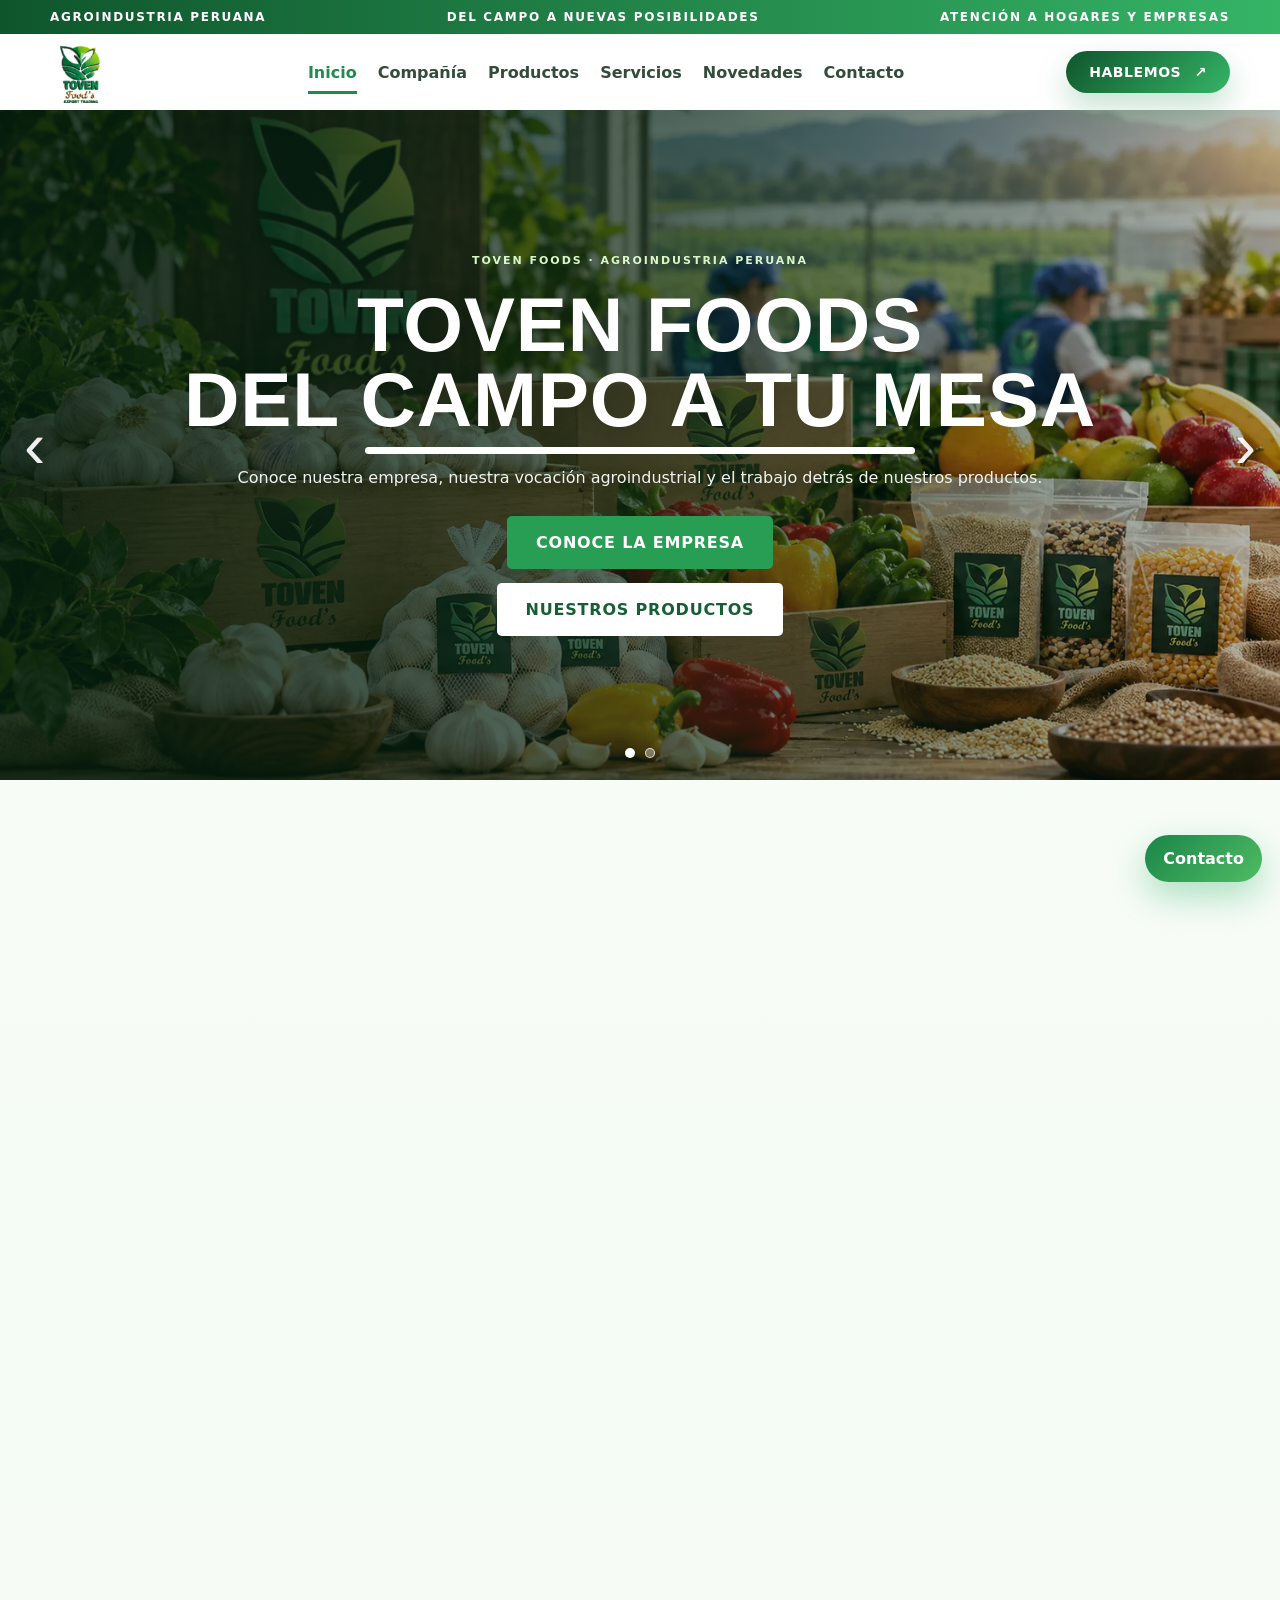
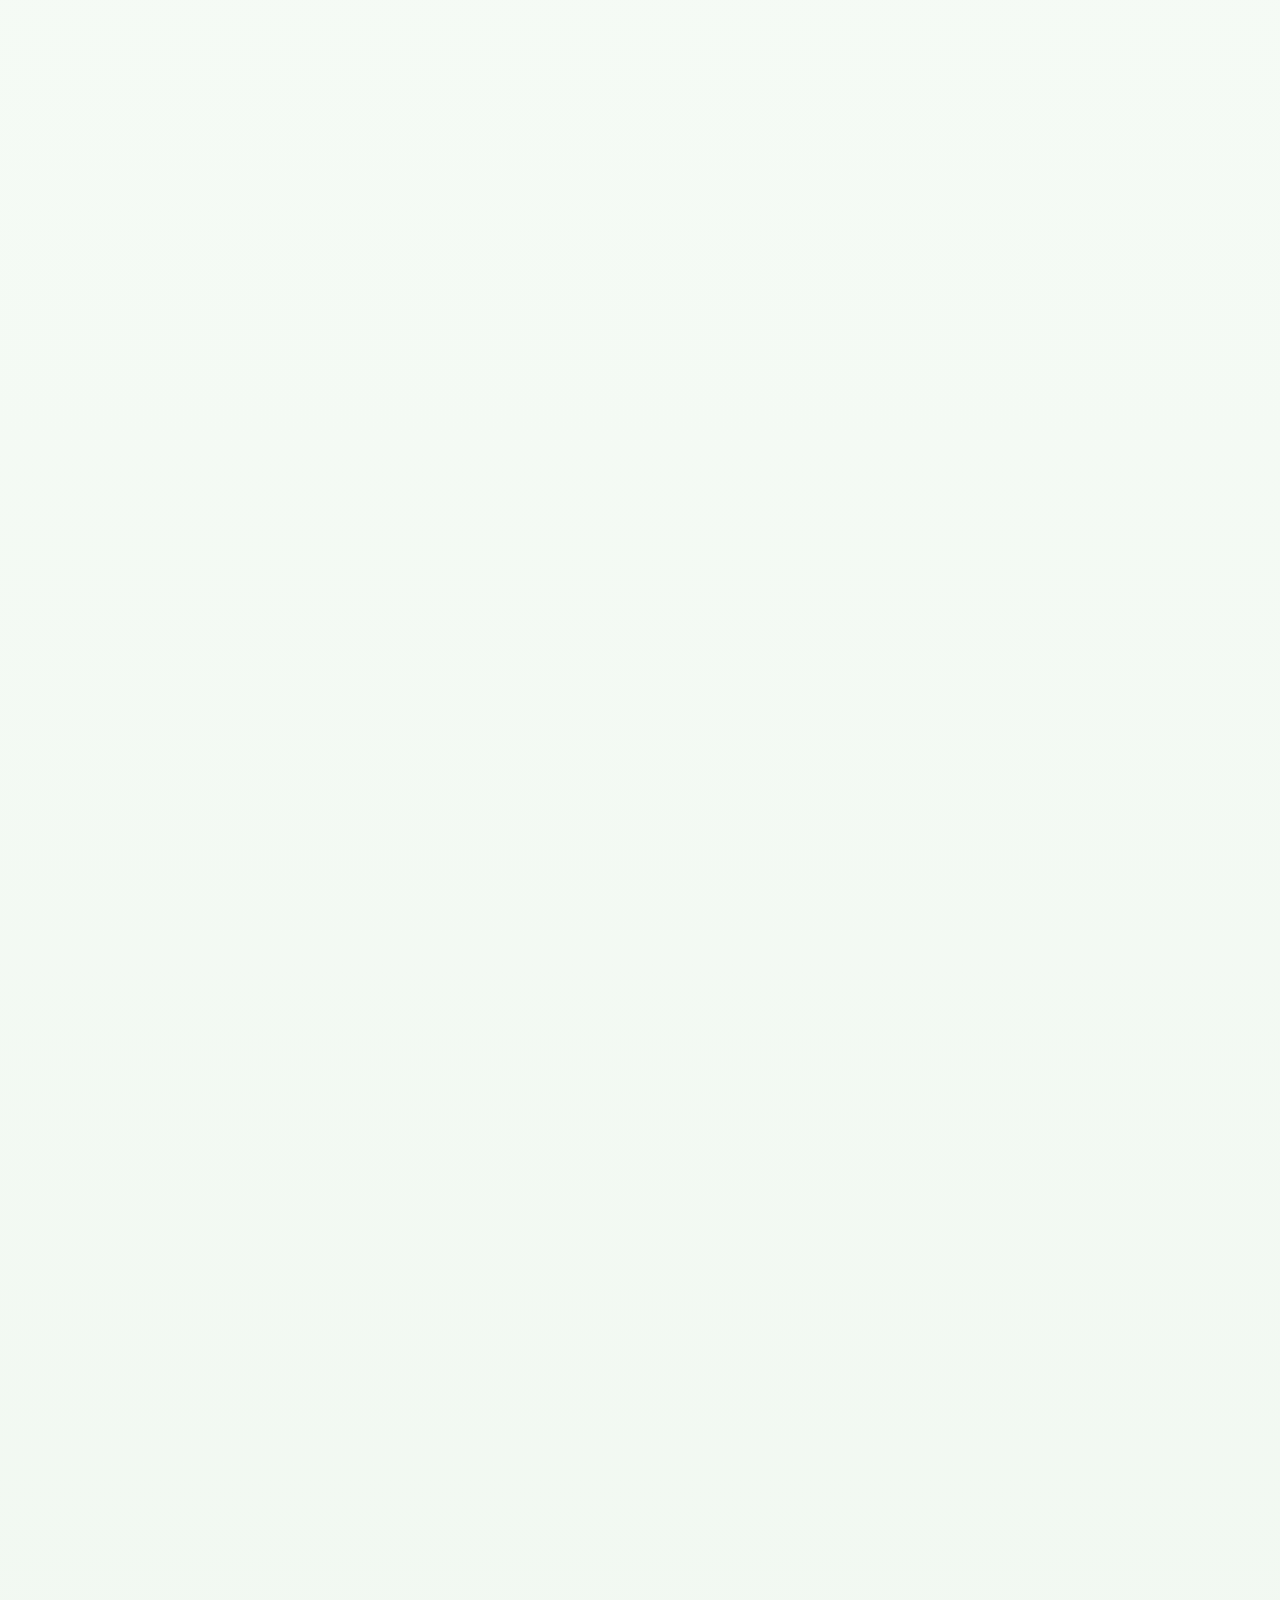
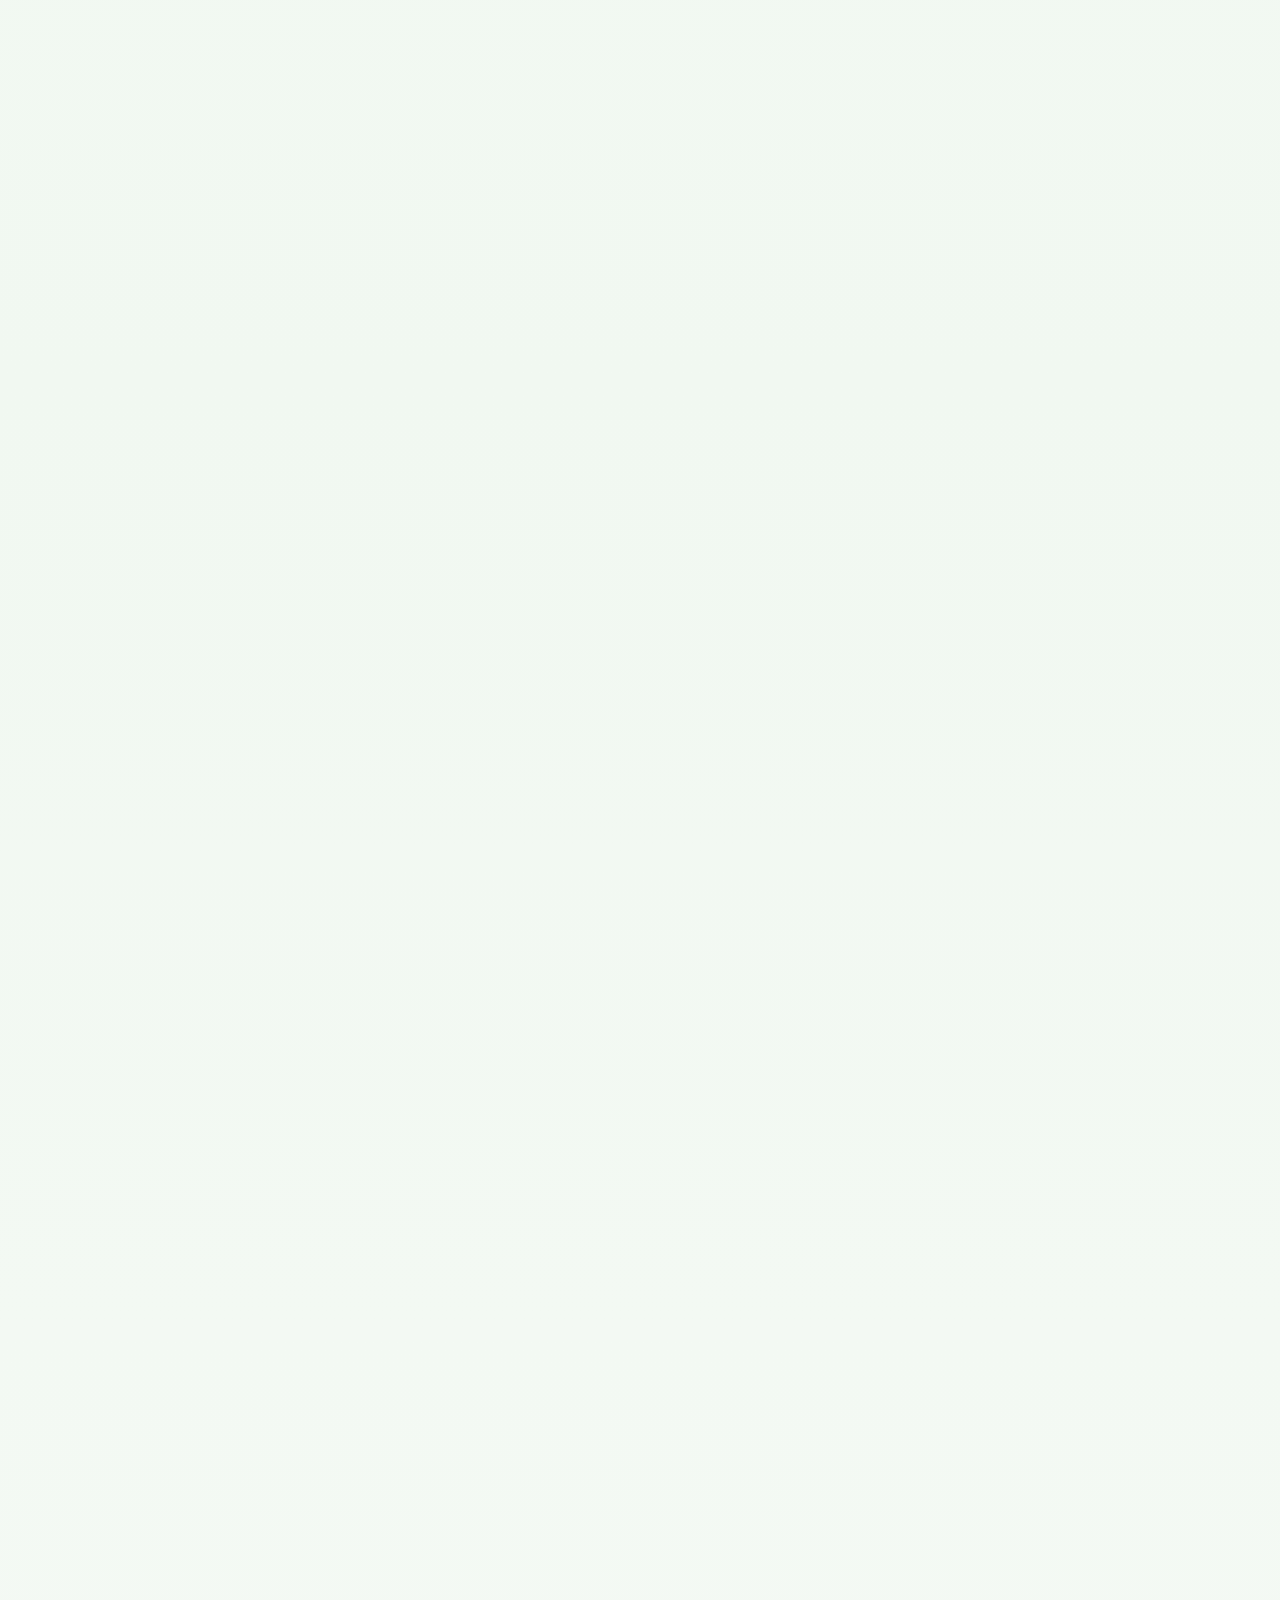
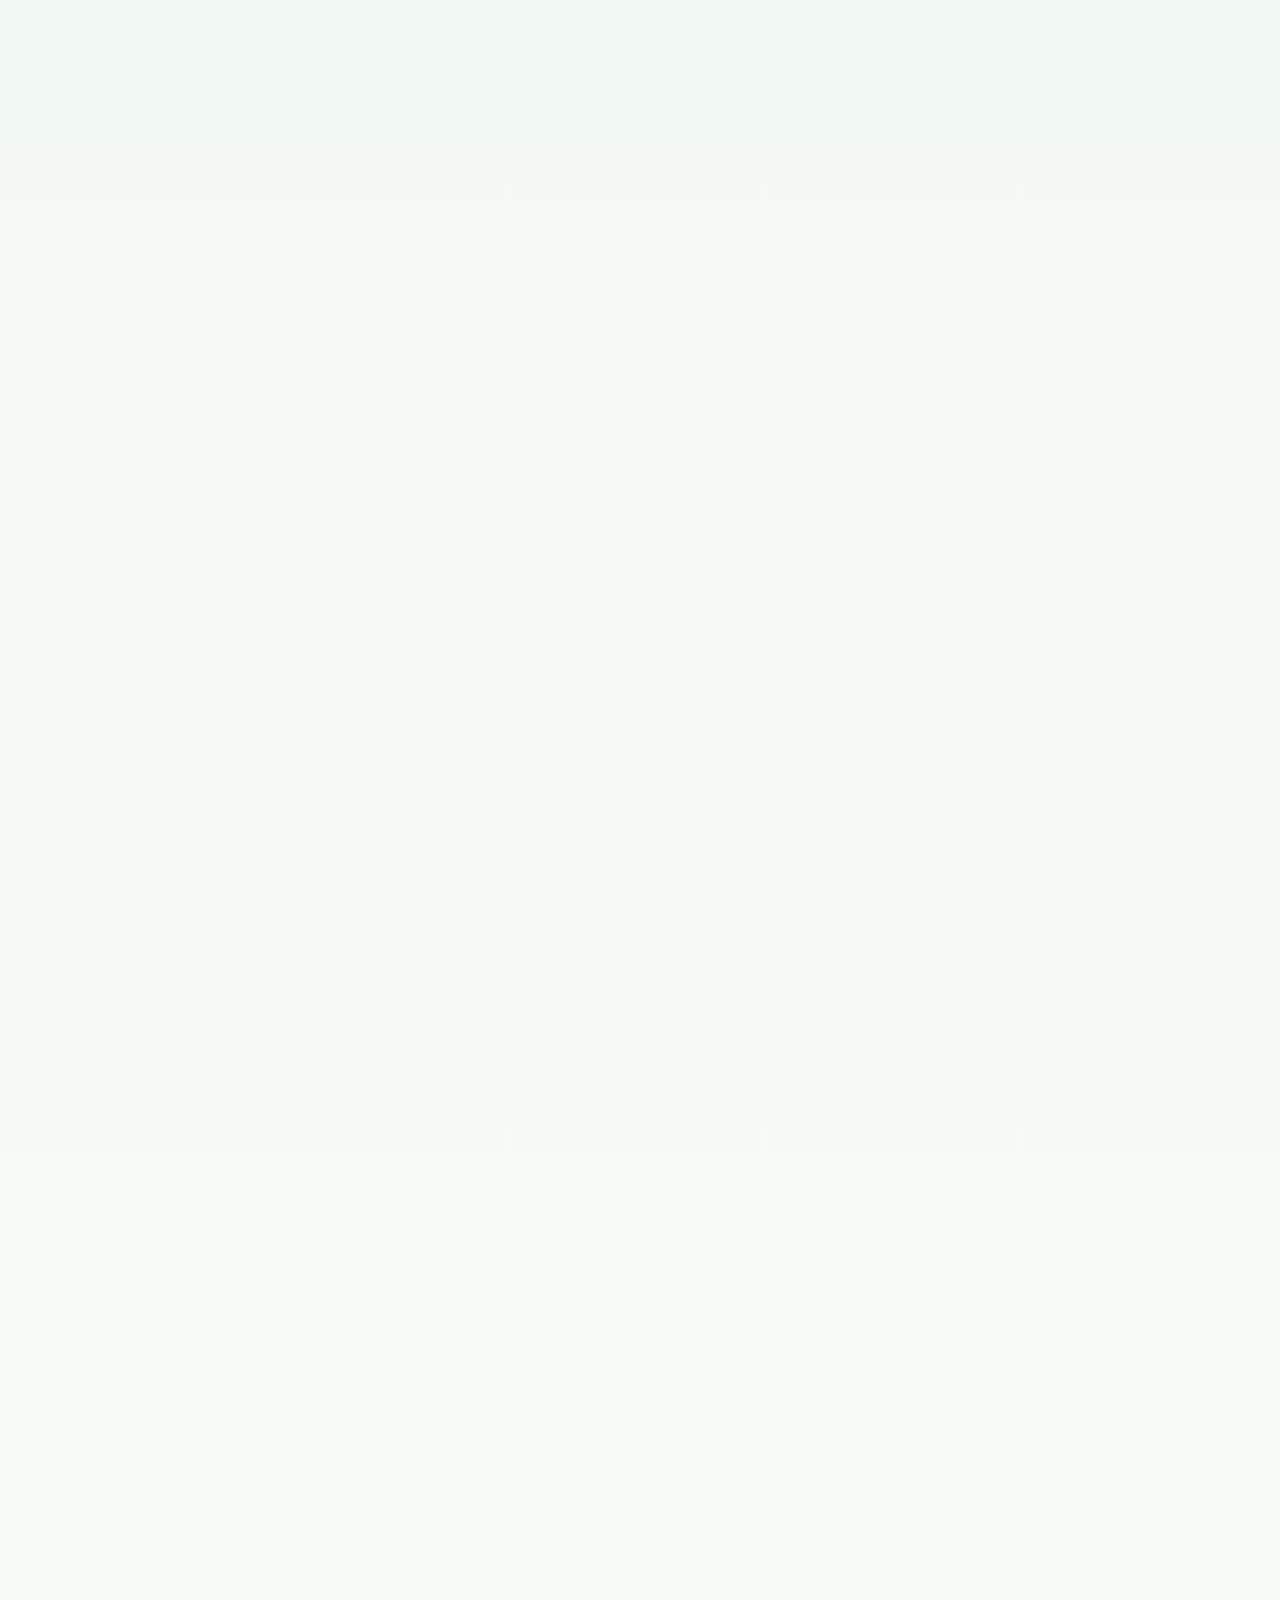
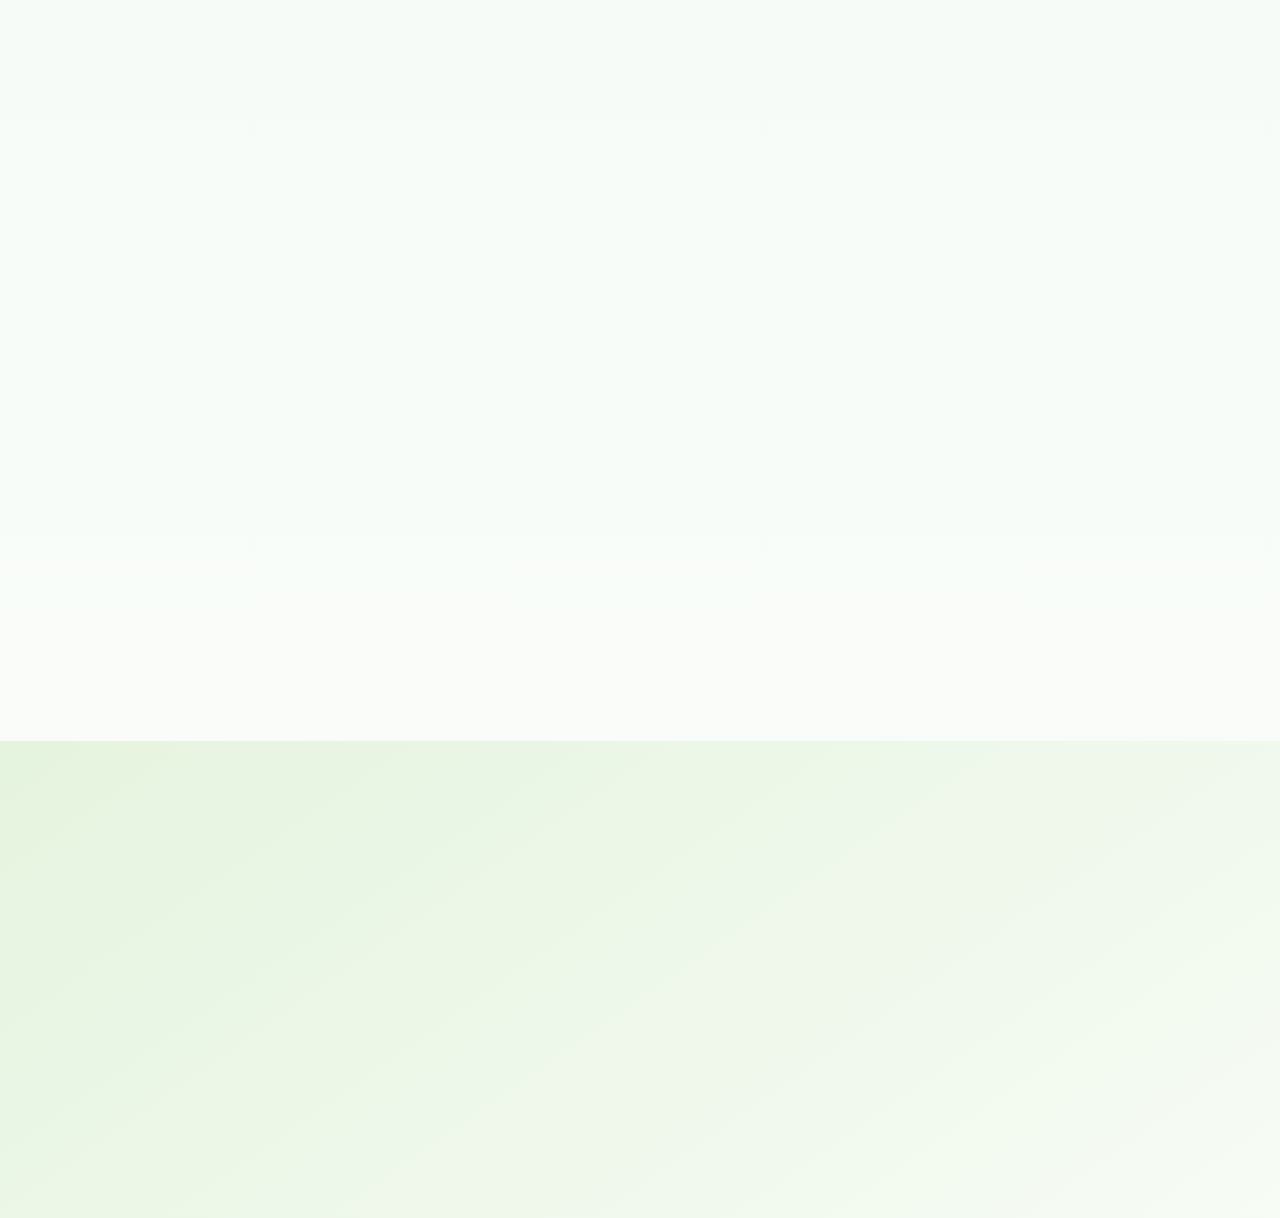
<file: htmp pagina/index.html>
<!DOCTYPE html>

<html lang="es"><head><meta charset="utf-8"/><meta content="width=device-width, initial-scale=1.0" name="viewport"/><meta content="#1e8c4d" name="theme-color"/><title>TOVEN FOODS | Agroindustria peruana</title><meta content="Conoce TOVEN FOODS, empresa agroindustrial peruana, y sus productos AjuSumag: pasta de ajo con orégano Gourmet y Herbal Garlic." name="description"/><link href="style.css" rel="stylesheet"/><script defer="" src="script.js"></script><link as="image" href="assets/hero/portfolio.webp" rel="preload"/><link href="assets/favicon-toven.png" rel="icon" type="image/png"/></head><body><header class="site-header" id="site-header">
<div class="topbar">
<div class="container topbar-inner">
<span>AGROINDUSTRIA PERUANA</span>
<span>DEL CAMPO A NUEVAS POSIBILIDADES</span>
<span>ATENCIÓN A HOGARES Y EMPRESAS</span>
</div>
</div>
<div class="container nav-row">
<a aria-label="TOVEN FOODS, ir al inicio" class="brand brand-compact" href="index.html"><img alt="TOVEN Food’s Export Trading" class="brand-compact-logo" height="97" src="assets/logo-oficial-nuevo.png" width="101"/></a>
<nav aria-label="Navegación principal" class="main-nav">
<a href="index.html">Inicio</a>
<a href="compania.html">Compañía</a>
<a href="productos.html">Productos</a>
<a href="servicios.html">Servicios</a>
<a href="novedades.html">Novedades</a>
<a href="contacto.html">Contacto</a>
</nav>
<div class="nav-actions">
<a class="cta-header" href="contacto.html">HABLEMOS <span>↗</span></a>
<button aria-controls="mobile-nav" aria-expanded="false" class="menu-toggle" id="menu-toggle">☰</button>
</div>
</div>
<nav class="mobile-nav" hidden="" id="mobile-nav">
<a href="index.html">Inicio</a>
<a href="compania.html">Compañía</a>
<a href="productos.html">Productos</a>
<a href="servicios.html">Servicios</a>
<a href="novedades.html">Novedades</a>
<a href="contacto.html">Contacto</a>
<a href="catalogo.html">Ver catálogo</a>
</nav>
</header>
<main>
<section class="hero-slider company-first-slider" id="hero-slider">
<article class="hero-slide active company-slide" style="--bg:url('assets/hero/portfolio.webp')"><div class="hero-overlay"></div><div class="container hero-center"><span class="hero-kicker">TOVEN FOODS · AGROINDUSTRIA PERUANA</span><h1>TOVEN FOODS<br/>DEL CAMPO A TU MESA</h1><p>Conoce nuestra empresa, nuestra vocación agroindustrial y el trabajo detrás de nuestros productos.</p><div class="hero-buttons"><a class="btn btn-red" href="compania.html">CONOCE LA EMPRESA</a><a class="btn btn-light" href="productos.html">NUESTROS PRODUCTOS</a></div></div></article>
<article class="hero-slide company-slide" style="--bg:url('assets/empresa/proceso-ajos-mejorado.webp')"><div class="hero-overlay"></div><div class="container hero-center"><span class="hero-kicker">IDENTIDAD · TRABAJO · COMPROMISO</span><h2>CONOCE NUESTRO<br/>TRABAJO</h2><p>Detrás de cada propuesta hay personas, experiencias y procesos que construyen nuestra historia.</p><div class="hero-buttons"><a class="btn btn-red" href="compania.html">SOBRE NOSOTROS</a><a class="btn btn-light" href="servicios.html">EXPLORAR PROCESOS</a></div></div></article>
<button aria-label="Anterior" class="hero-arrow prev">‹</button><button aria-label="Siguiente" class="hero-arrow next">›</button><div class="hero-dots"></div></section>
<section class="section centered-links">
<div class="container centered-links-box reveal">
<span class="eyebrow">BIENVENIDOS A TOVEN FOODS</span>
<h2>Una empresa, una identidad y productos propios</h2>
<p>Conoce nuestra propuesta agroindustrial y descubre AjuSumag, nuestra línea de pasta de ajo con orégano en dos presentaciones: Gourmet y Herbal Garlic.</p>
<div class="center-actions"><a class="pill-action solid" href="compania.html">CONOCE TOVEN FOODS</a><a class="pill-action outline" href="productos.html">VER PRODUCTOS</a></div>
</div>
</section>
<section aria-labelledby="empresa-destacada" class="section company-spotlight-section">
<div class="container">
<div class="company-spotlight reveal">
<div class="company-spotlight-visual">
<img alt="Vista de trabajadores seleccionando ajos sobre mesas de trabajo" decoding="async" loading="lazy" src="assets/empresa/proceso-ajos-mejorado.webp"/>
<span class="company-spotlight-photo-tag">NUESTRO TRABAJO</span>
</div>
<div class="company-spotlight-copy">
<span class="eyebrow">CONOCE TOVEN FOODS</span>
<h2 id="empresa-destacada">Nuestra esencia es el trabajo agroindustrial</h2>
<p>Somos TOVEN FOODS, una empresa peruana que apuesta por dar valor a los alimentos a través del trabajo, la transformación y el desarrollo de propuestas propias.</p>
<p>Conoce a las personas que forman parte de nuestra historia y descubre nuestra línea AjuSumag, una expresión de nuestra visión de crecimiento.</p>
<div class="company-spotlight-highlights"><span>Identidad peruana</span><span>Compromiso con el trabajo</span><span>Productos propios</span></div>
<div class="company-spotlight-actions"><a class="btn btn-green" href="compania.html">CONOCE NUESTRA EMPRESA</a><a class="btn btn-outline" href="servicios.html">NUESTRO TRABAJO</a></div>
</div>
</div>
</div>
</section>
<section class="section products-premium"><div class="container"><div class="section-heading reveal"><span class="eyebrow">NUESTROS PRODUCTOS</span><h2>AjuSumag, nuestra línea de pasta de ajo</h2><p>Dos presentaciones de pasta de ajo con orégano, comercializadas por TOVEN FOODS.</p></div><div class="product-cards home-products aju-home-products"><article class="product-card reveal"><img alt="AjuSumag Gourmet, pasta de ajo con orégano, frasco de 120 g con tapa negra" decoding="async" loading="lazy" src="assets/productos/gourmet.webp"/><div><span>AJUSUMAG</span><h3>Gourmet</h3><p>Pasta de ajo con orégano · Presentación de 120 g.</p><a href="productos.html?cat=gourmet">Conocer producto →</a></div></article><article class="product-card reveal"><img alt="AjuSumag Herbal Garlic, pasta de ajo con orégano, frasco de 120 g con tapa dorada" decoding="async" loading="lazy" src="assets/productos/herbal-garlic.webp"/><div><span>AJUSUMAG</span><h3>Herbal Garlic</h3><p>Pasta de ajo con orégano · Presentación de 120 g.</p><a href="productos.html?cat=herbal">Conocer producto →</a></div></article></div></div></section>
<section class="section campo-origin-section"><div class="container campo-origin-grid"><div class="campo-origin-image reveal"><img alt="Vista de el campo de cosecha de ajo compartido por TOVEN FOODS" decoding="async" loading="lazy" src="assets/empresa/campo-cosecha-ajo.webp"/></div><div class="campo-origin-copy reveal"><span class="eyebrow">VÍNCULO CON EL CAMPO</span><h2>El origen de nuestra materia prima</h2><p>El ajo comienza su recorrido en el campo. Conoce el entorno agrícola donde se realiza su cosecha, una parte importante de la cadena de trabajo que da origen a nuestras actividades agroindustriales.</p><a class="btn btn-green" href="compania.html">CONOCE TOVEN FOODS ↗</a></div></div></section>
<section class="section process-section">
<div class="container">
<div class="section-heading reveal"><span class="eyebrow">NUESTROS PROCESOS</span><h2>Del campo al cliente</h2><p>Conoce distintas actividades relacionadas con el manejo del ajo y el trabajo agroindustrial.</p></div>
<div class="process-grid">
<article class="process-card reveal"><img alt="Bolsa de ajos acondicionados en el área de manejo de materia prima" decoding="async" height="520" loading="lazy" src="assets/procesos/recepcion.webp" width="650"/><h3>Recepción</h3><p>Acondicionamiento y organización de materia prima.</p></article>
<article class="process-card reveal"><img alt="Personal trabajando con ajos sobre mesas de selección" decoding="async" height="520" loading="lazy" src="assets/procesos/seleccion.webp" width="650"/><h3>Selección</h3><p>Trabajo de selección del ajo sobre mesas.</p></article>
<article class="process-card reveal"><img alt="Equipo participando en una actividad técnica de laboratorio" decoding="async" height="520" loading="lazy" src="assets/procesos/calidad.webp" width="650"/><h3>Control de calidad</h3><p>Actividades técnicas que acompañan nuestra labor agroindustrial.</p></article>
<article class="process-card reveal"><img alt="Carga de sacos de ajo para distribución a clientes" decoding="async" height="520" loading="lazy" src="assets/procesos/distribucion.webp" width="650"/><h3>Distribución</h3><p>Preparación del ajo para su entrega a clientes.</p></article>
</div>
</div>
</section><section class="section real-story-section">
<div class="container real-story-grid">
<div class="real-story-photo reveal">
<img alt="Personal de la empresa realizando selección y acondicionamiento de ajos" decoding="async" height="660" loading="lazy" src="assets/empresa/trabajo-real-mejorado.webp" width="738"/>

</div>
<div class="real-story-copy reveal">
<span class="eyebrow">CONOCE NUESTRO TRABAJO</span>
<h2>PERSONAS DETRÁS DE CADA PRODUCTO</h2>
<p>El trabajo agroindustrial se construye con el esfuerzo de las personas que participan en las actividades de selección y acondicionamiento del ajo.</p>
<p>Queremos que cada persona que visite nuestra página conozca tanto nuestros productos como a quienes forman parte del proceso.</p>
<a class="btn btn-green" href="compania.html">CONOCE NUESTRA EMPRESA ↗</a>
</div>
</div>
</section>
<section class="section quality-section">
<div class="container quality-layout">
<div class="quality-content reveal">
<span class="eyebrow">CALIDAD E INOCUIDAD</span>
<h2>Mensajes de confianza que sí suman valor</h2>
<p>En TOVEN FOODS valoramos la organización, el cuidado en el manejo de alimentos y el compromiso con nuestro trabajo.</p>
<ul class="check-list">
<li>Enfoque en presentación profesional</li>
<li>Atención al cuidado de la materia prima</li>
<li>Compromiso con el trabajo organizado</li>
</ul>
<a class="btn btn-green" href="compania.html">CONOCER MÁS</a>
</div>
<div class="quality-visual reveal"><img alt="Representación de calidad e inocuidad" decoding="async" height="650" loading="lazy" src="assets/empresa/calidad.webp" width="1050"/></div>
</div>
</section>
<section class="section corporate-gallery"><div class="container"><div class="section-heading reveal"><span class="eyebrow">PERSONAS Y LOGÍSTICA</span><h2>El equipo detrás de TOVEN FOODS</h2><p>Desde el trabajo del personal hasta la entrega al cliente: conoce más de nuestras actividades.</p></div><div class="corp-gallery-grid"><a class="corp-gallery-link reveal" href="compania.html#equipo"><img alt="Representación mejorada del equipo TOVEN FOODS" decoding="async" loading="lazy" src="assets/empresa/equipo-guantes.webp"/><span>Nuestro equipo <b>↗</b></span></a><a class="corp-gallery-link reveal" href="servicios.html"><img alt="Representación mejorada de logística y distribución de ajo" decoding="async" loading="lazy" src="assets/empresa/logistica-clientes.webp"/><span>Distribución a clientes <b>↗</b></span></a></div></div></section>
<section class="section contact-strip">
<div class="container contact-strip-box reveal">
<div>
<span class="eyebrow">CONTACTO</span>
<h2>Conoce TOVEN FOODS y solicita información</h2>
<p>Conoce nuestras dos presentaciones AjuSumag y comunícate con nuestra empresa para recibir información comercial.</p>
</div>
<div class="contact-strip-actions"><a class="btn btn-green" href="contacto.html">IR A CONTACTO</a><a class="btn btn-outline" href="catalogo.html">ABRIR CATÁLOGO</a></div>
</div>
</section>
</main><footer class="site-footer">
<div class="container footer-grid">
<div>
<img alt="Logo original de TOVEN FOODS" class="footer-logo footer-logo-original" decoding="async" src="assets/logo-oficial-nuevo.png"/>
<p>TOVEN FOODS es nuestra identidad empresarial. AjuSumag es nuestra línea de pasta de ajo con orégano, en presentaciones Gourmet y Herbal Garlic.</p>
</div>
<div>
<h4>Mapa del sitio</h4>
<ul>
<li><a href="productos.html">Productos</a></li>
<li><a href="catalogo.html">Ver catálogo</a></li>
<li><a href="servicios.html">Servicios</a></li>
<li><a href="compania.html">Compañía</a></li>
</ul>
</div>
<div>
<h4>Contacto</h4>
<ul>
<li>WhatsApp: por confirmar</li>
<li>Correo empresarial: por confirmar</li>
<li>Supe, Lima · Perú</li>
</ul>
</div>
</div>
<div class="container footer-bottom">
<span>© 2026 TOVEN FOODS · Agroindustria peruana.</span>
<span>Calidad, presentación y visión comercial para hogares y empresas.</span>
</div>
</footer>
<a aria-label="Ir a contacto de TOVEN FOODS" class="whatsapp-float" href="contacto.html">Contacto</a></body></html>
</file>
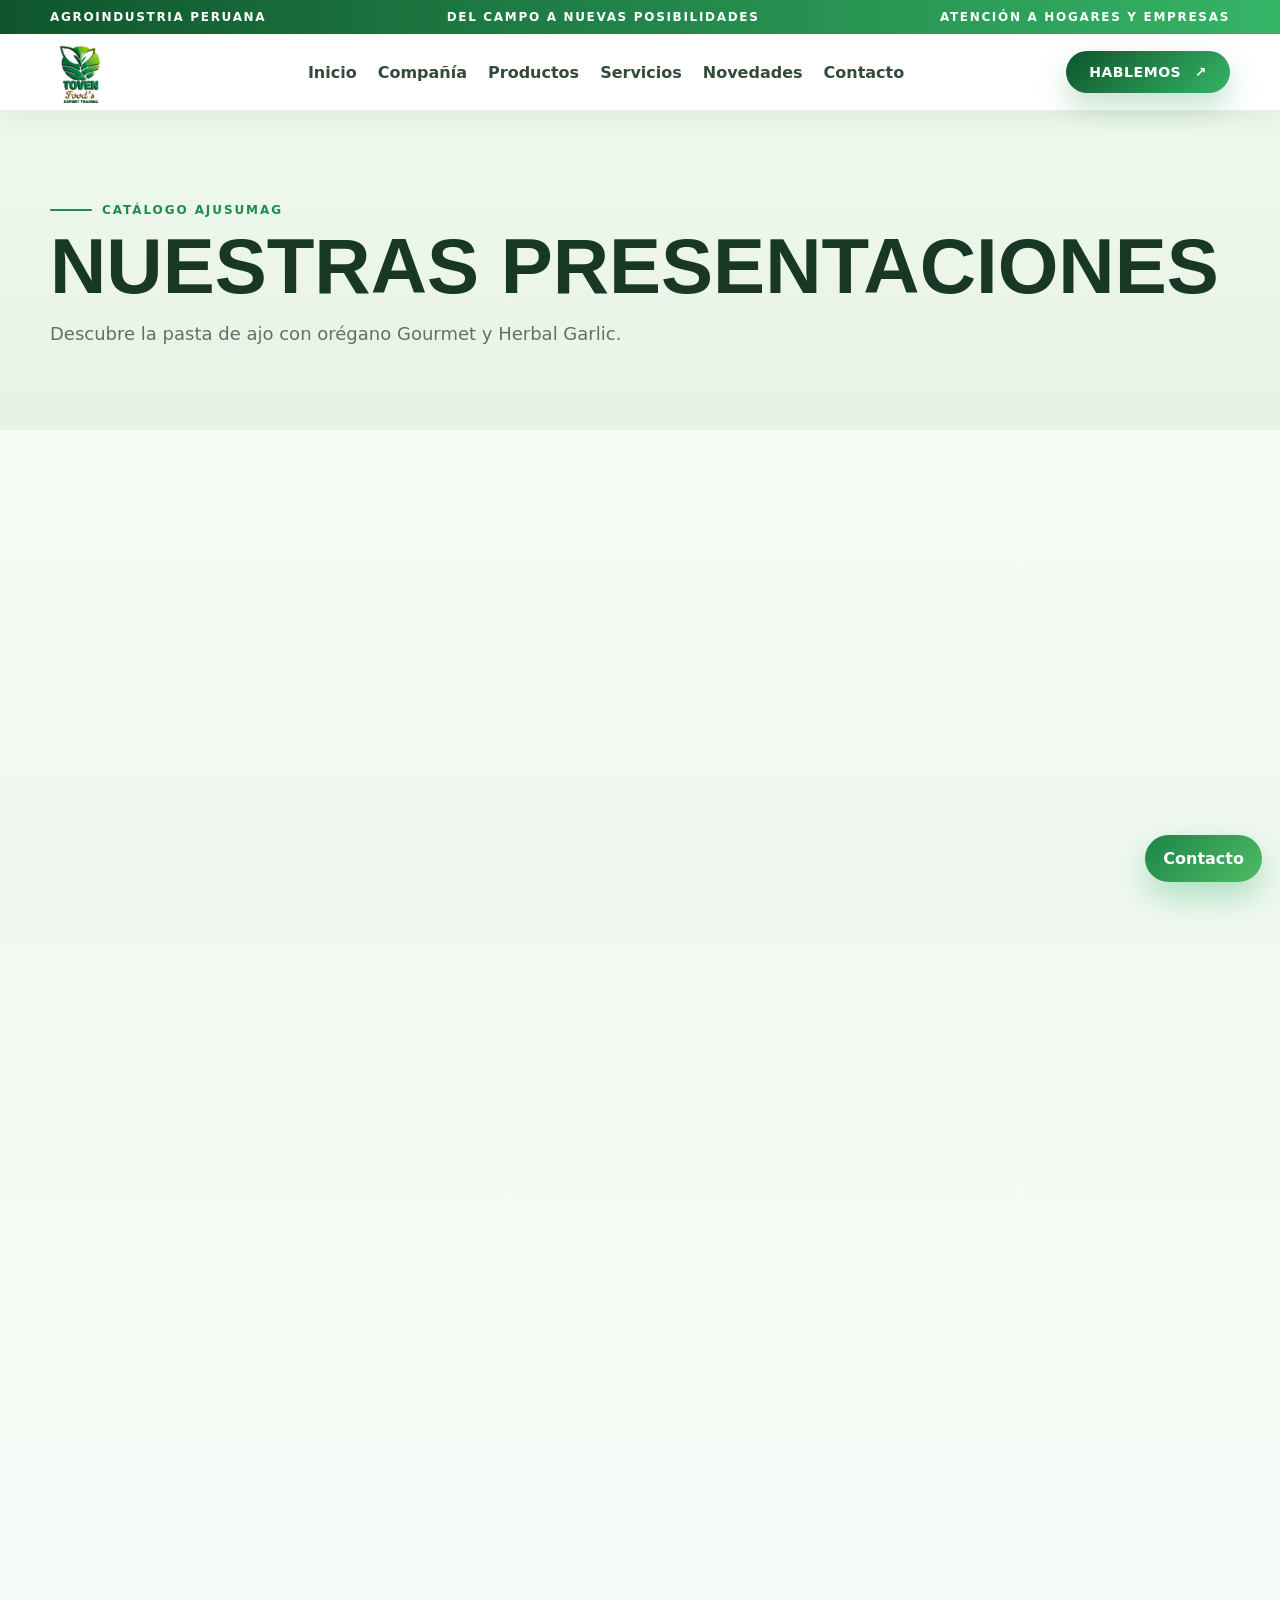
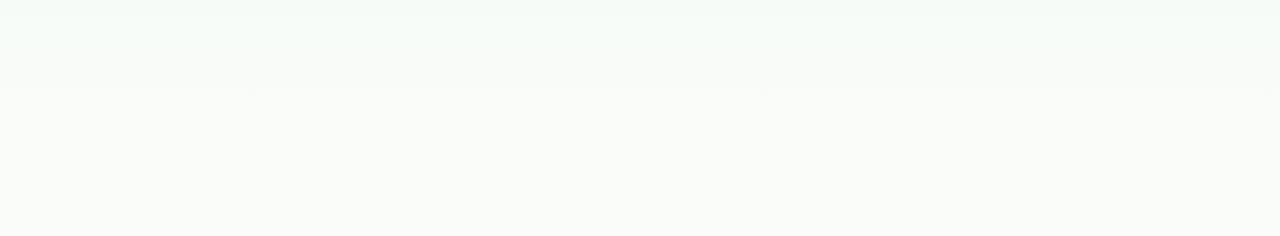
<file: htmp pagina/catalogo.html>
<!DOCTYPE html>

<html lang="es"><head><meta charset="utf-8"/><meta content="width=device-width, initial-scale=1.0" name="viewport"/><meta content="#1e8c4d" name="theme-color"/><title>Catálogo | TOVEN FOODS</title><meta content="TOVEN FOODS presenta AjuSumag: pasta de ajo con orégano Gourmet y Herbal Garlic, en frascos de 120 g. Descubre nuestras presentaciones." name="description"/><link href="style.css" rel="stylesheet"/><script defer="" src="script.js"></script><link href="assets/favicon-toven.png" rel="icon" type="image/png"/></head><body><header class="site-header" id="site-header">
<div class="topbar">
<div class="container topbar-inner">
<span>AGROINDUSTRIA PERUANA</span>
<span>DEL CAMPO A NUEVAS POSIBILIDADES</span>
<span>ATENCIÓN A HOGARES Y EMPRESAS</span>
</div>
</div>
<div class="container nav-row">
<a aria-label="TOVEN FOODS, ir al inicio" class="brand brand-compact" href="index.html"><img alt="TOVEN Food’s Export Trading" class="brand-compact-logo" height="97" src="assets/logo-oficial-nuevo.png" width="101"/></a>
<nav aria-label="Navegación principal" class="main-nav">
<a href="index.html">Inicio</a>
<a href="compania.html">Compañía</a>
<a href="productos.html">Productos</a>
<a href="servicios.html">Servicios</a>
<a href="novedades.html">Novedades</a>
<a href="contacto.html">Contacto</a>
</nav>
<div class="nav-actions">
<a class="cta-header" href="contacto.html">HABLEMOS <span>↗</span></a>
<button aria-controls="mobile-nav" aria-expanded="false" class="menu-toggle" id="menu-toggle">☰</button>
</div>
</div>
<nav class="mobile-nav" hidden="" id="mobile-nav">
<a href="index.html">Inicio</a>
<a href="compania.html">Compañía</a>
<a href="productos.html">Productos</a>
<a href="servicios.html">Servicios</a>
<a href="novedades.html">Novedades</a>
<a href="contacto.html">Contacto</a>
<a href="catalogo.html">Ver catálogo</a>
</nav>
</header>
<main><section class="page-hero small-hero"><div class="container"><span class="eyebrow">CATÁLOGO AJUSUMAG</span><h1>Nuestras presentaciones</h1><p>Descubre la pasta de ajo con orégano Gourmet y Herbal Garlic.</p></div></section><section class="section"><div class="container catalog-page reveal"><div class="catalog-cover"><div><span class="eyebrow">TOVEN FOODS · AJUSUMAG</span><h2>Pasta de ajo con orégano</h2><p>Dos presentaciones de 120 g.</p></div><img alt="TOVEN FOODS" src="assets/logo-oficial-nuevo.png"/></div><div class="catalog-grid ajusumag-catalog"><article><img alt="AjuSumag Gourmet, 120 gramos" loading="lazy" src="assets/productos/gourmet.webp"/><h3>Gourmet</h3><p>Frasco de tapa negra. Pasta de ajo con orégano. Peso neto: 120 g.</p><a class="inline-link" href="contacto.html">Consultar →</a></article><article><img alt="AjuSumag Herbal Garlic, 120 gramos" loading="lazy" src="assets/productos/herbal-garlic.webp"/><h3>Herbal Garlic</h3><p>Frasco de tapa dorada. Pasta de ajo con orégano. Peso neto: 120 g.</p><a class="inline-link" href="contacto.html">Consultar →</a></article></div></div></section></main><footer class="site-footer">
<div class="container footer-grid">
<div>
<img alt="Logo original de TOVEN FOODS" class="footer-logo footer-logo-original" decoding="async" src="assets/logo-oficial-nuevo.png"/>
<p>TOVEN FOODS · AjuSumag. Conoce nuestras presentaciones de pasta de ajo con orégano: Gourmet y Herbal Garlic.</p>
</div>
<div>
<h4>Mapa del sitio</h4>
<ul>
<li><a href="productos.html">Productos</a></li>
<li><a href="catalogo.html">Ver catálogo</a></li>
<li><a href="servicios.html">Servicios</a></li>
<li><a href="compania.html">Compañía</a></li>
</ul>
</div>
<div>
<h4>Contacto</h4>
<ul>
<li>WhatsApp: por confirmar</li>
<li>Correo empresarial: por confirmar</li>
<li>Supe, Lima · Perú</li>
</ul>
</div>
</div>
<div class="container footer-bottom">
<span>© 2026 TOVEN FOODS · Agroindustria peruana.</span>
<span>Calidad, presentación y visión comercial para hogares y empresas.</span>
</div>
</footer>
<a aria-label="Ir a contacto de TOVEN FOODS" class="whatsapp-float" href="contacto.html">Contacto</a></body></html>
</file>
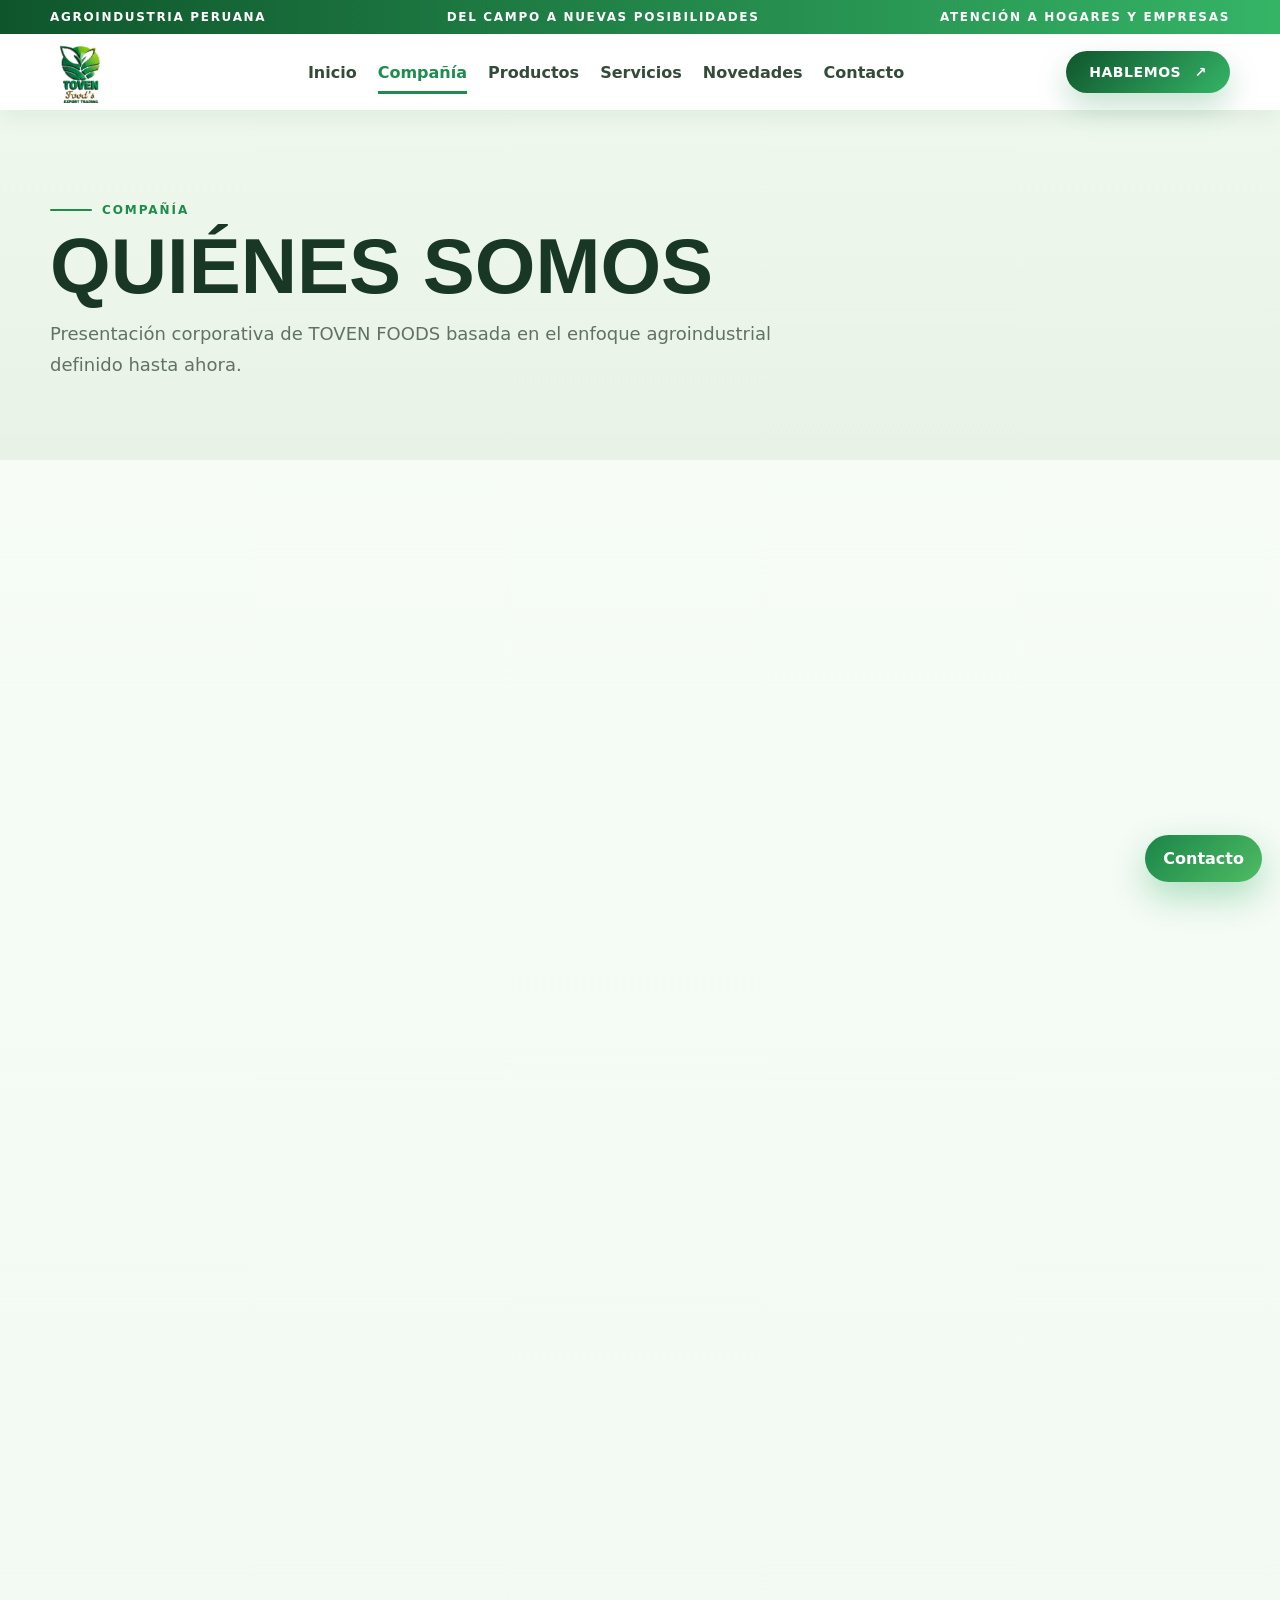
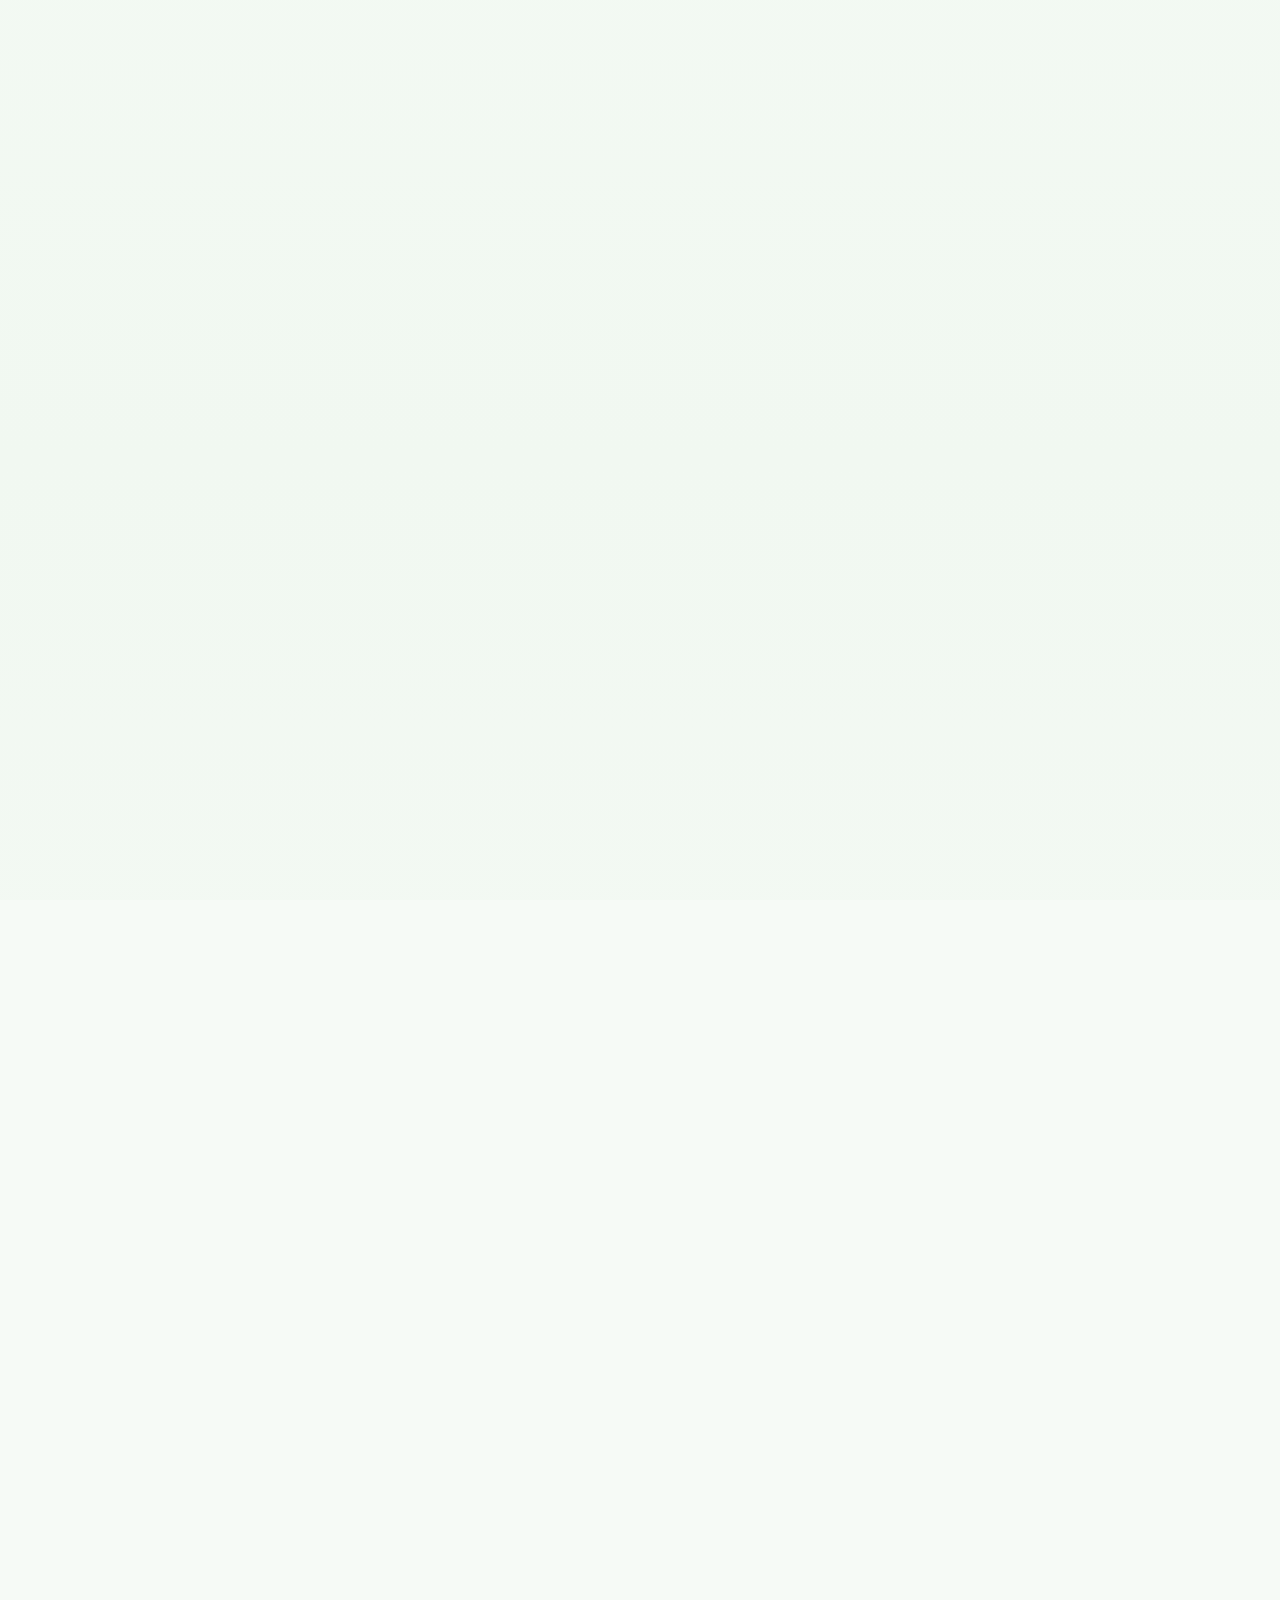
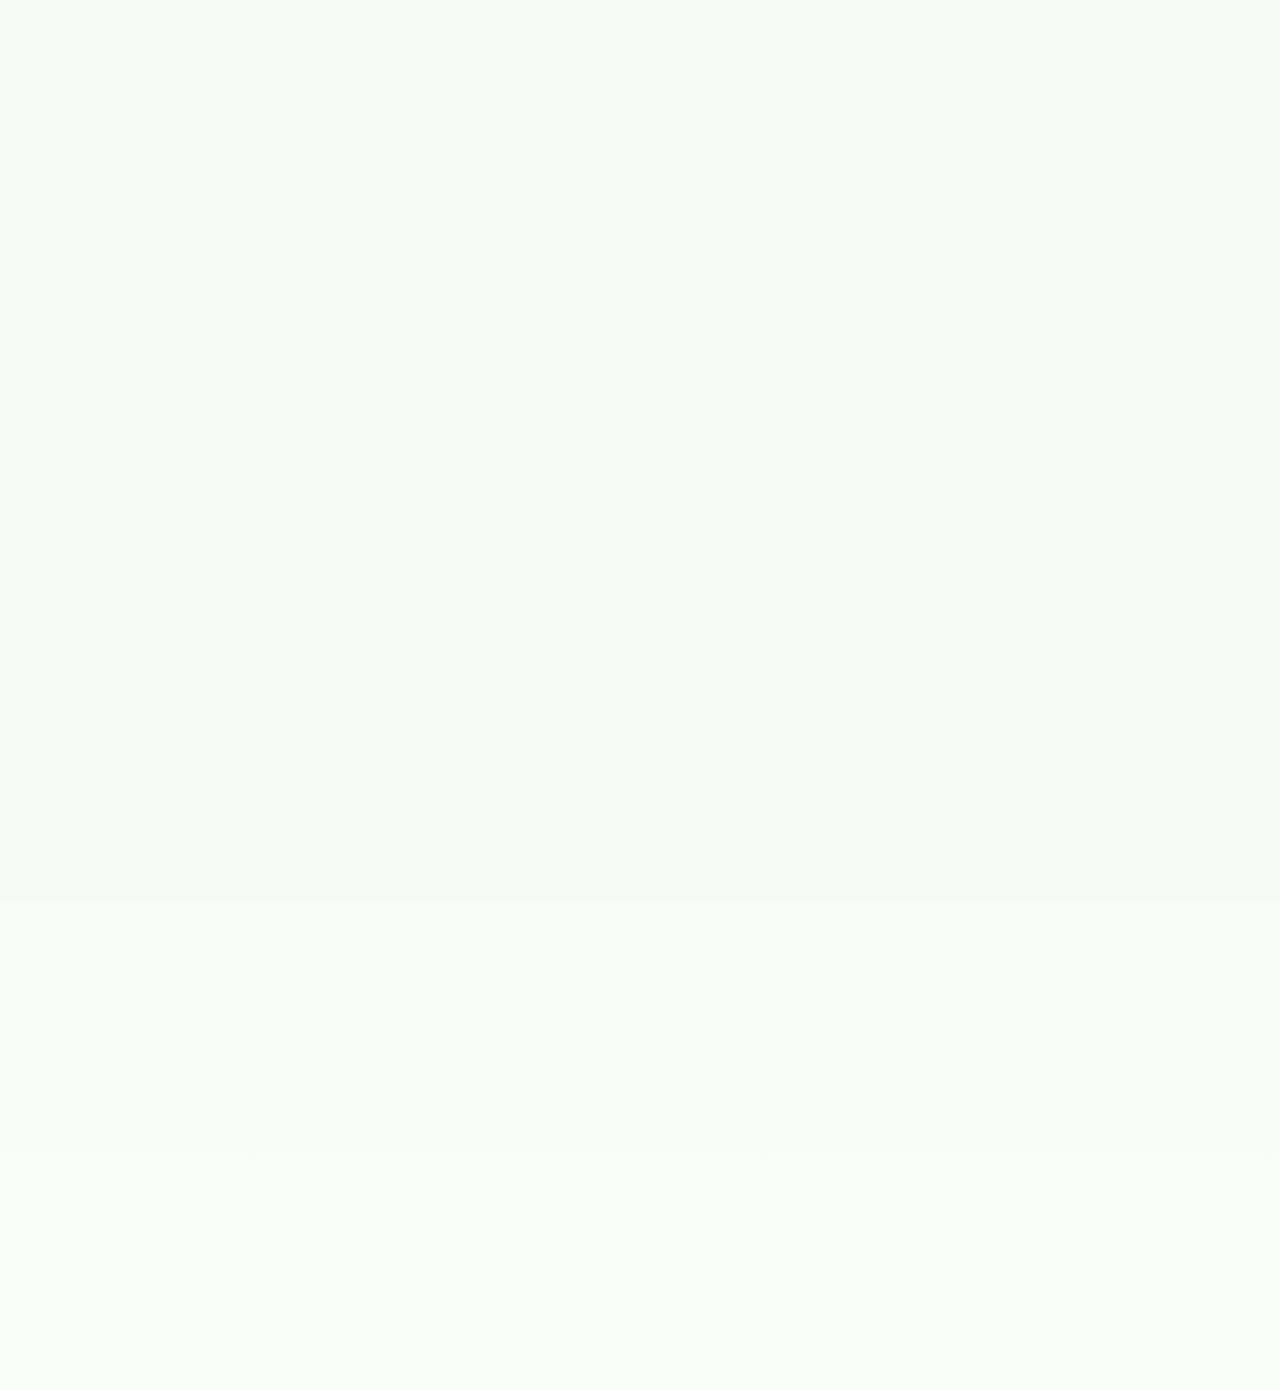
<file: htmp pagina/compania.html>
<!DOCTYPE html>

<html lang="es"><head><meta charset="utf-8"/><meta content="width=device-width, initial-scale=1.0" name="viewport"/><meta content="#1e8c4d" name="theme-color"/><title>Compañía | TOVEN FOODS</title><meta content="TOVEN FOODS presenta AjuSumag: pasta de ajo con orégano Gourmet y Herbal Garlic, en frascos de 120 g. Descubre nuestras presentaciones." name="description"/><link href="style.css" rel="stylesheet"/><script defer="" src="script.js"></script><link href="assets/favicon-toven.png" rel="icon" type="image/png"/></head><body><header class="site-header" id="site-header">
<div class="topbar">
<div class="container topbar-inner">
<span>AGROINDUSTRIA PERUANA</span>
<span>DEL CAMPO A NUEVAS POSIBILIDADES</span>
<span>ATENCIÓN A HOGARES Y EMPRESAS</span>
</div>
</div>
<div class="container nav-row">
<a aria-label="TOVEN FOODS, ir al inicio" class="brand brand-compact" href="index.html"><img alt="TOVEN Food’s Export Trading" class="brand-compact-logo" height="97" src="assets/logo-oficial-nuevo.png" width="101"/></a>
<nav aria-label="Navegación principal" class="main-nav">
<a href="index.html">Inicio</a>
<a href="compania.html">Compañía</a>
<a href="productos.html">Productos</a>
<a href="servicios.html">Servicios</a>
<a href="novedades.html">Novedades</a>
<a href="contacto.html">Contacto</a>
</nav>
<div class="nav-actions">
<a class="cta-header" href="contacto.html">HABLEMOS <span>↗</span></a>
<button aria-controls="mobile-nav" aria-expanded="false" class="menu-toggle" id="menu-toggle">☰</button>
</div>
</div>
<nav class="mobile-nav" hidden="" id="mobile-nav">
<a href="index.html">Inicio</a>
<a href="compania.html">Compañía</a>
<a href="productos.html">Productos</a>
<a href="servicios.html">Servicios</a>
<a href="novedades.html">Novedades</a>
<a href="contacto.html">Contacto</a>
<a href="catalogo.html">Ver catálogo</a>
</nav>
</header>
<main>
<section class="page-hero small-hero"><div class="container"><span class="eyebrow">COMPAÑÍA</span><h1>Quiénes somos</h1><p>Presentación corporativa de TOVEN FOODS basada en el enfoque agroindustrial definido hasta ahora.</p></div></section>
<section class="section"><div class="container two-col company-block"><div class="reveal"><span class="eyebrow">IDENTIDAD</span><h2>Agroindustria con proyección</h2><p>TOVEN FOODS se presenta como una empresa orientada a la elaboración y distribución de procesos agroindustriales, además de productos primarios como ajo, pimientos, frutas y granos.</p><p>La web está diseñada para transmitir profesionalismo, confianza y una experiencia visual moderna.</p></div><div class="company-values reveal"><article><h3>Misión</h3><p>Conectar valor agrícola con soluciones y oportunidades comerciales.</p></article><article><h3>Visión</h3><p>Consolidar una imagen de empresa agroindustrial confiable y moderna.</p></article><article><h3>Valores</h3><p>Compromiso, presentación profesional, calidad y mejora continua.</p></article></div><div class="company-photo-feature reveal"><img alt="Fotografía real proporcionada por TOVEN FOODS: personal trabajando con ajos" decoding="async" height="660" loading="lazy" src="assets/empresa/trabajo-real-mejorado.webp" width="738"/><p>Registro real facilitado por la empresa · Manejo de ajos</p><figure class="company-process-figure"><img alt="Visualización mejorada del trabajo de selección y acondicionamiento de ajos sobre mesas" decoding="async" loading="lazy" src="assets/empresa/proceso-ajos-mejorado.webp"/><figcaption>Visualización ilustrativa mejorada de la actividad de selección de ajos.</figcaption></figure></div></div></section>
<section class="section corporate-gallery" id="equipo"><div class="container"><div class="section-heading reveal"><span class="eyebrow">PERSONAS Y EXPERIENCIA</span><h2>Quienes hacen posible nuestro trabajo</h2><p>Conoce al equipo y algunas de las actividades técnicas y operativas vinculadas a TOVEN FOODS.</p></div><div class="corp-gallery-grid"><figure class="corp-gallery-feature reveal"><img alt="Imagen retocada del equipo de trabajo con uniformes azules" decoding="async" loading="lazy" src="assets/empresa/equipo-guantes.webp"/><figcaption><strong>Nuestro equipo</strong></figcaption></figure><figure class="corp-gallery-feature reveal"><img alt="Equipo participando en actividades técnicas de laboratorio" decoding="async" loading="lazy" src="assets/empresa/laboratorio-equipo.webp"/><figcaption><strong>Trabajo y aprendizaje técnico</strong></figcaption></figure></div></div></section>
<section class="section campo-origin-section"><div class="container campo-origin-grid"><div class="campo-origin-image reveal"><img alt="Vista de el campo de cosecha de ajo compartido por TOVEN FOODS" decoding="async" loading="lazy" src="assets/empresa/campo-cosecha-ajo.webp"/></div><div class="campo-origin-copy reveal"><span class="eyebrow">VÍNCULO CON EL CAMPO</span><h2>El origen de nuestra materia prima</h2><p>El ajo comienza su recorrido en el campo. Conoce el entorno agrícola donde se realiza su cosecha, una parte importante de la cadena de trabajo que da origen a nuestras actividades agroindustriales.</p><a class="btn btn-green" href="compania.html">CONOCE TOVEN FOODS ↗</a></div></div></section>
<section class="section quality-section"><div class="container quality-layout"><div class="quality-visual reveal"><img alt="Calidad" decoding="async" height="650" loading="lazy" src="assets/empresa/calidad.webp" width="1050"/></div><div class="quality-content reveal"><span class="eyebrow">PRESENTACIÓN EMPRESARIAL</span><h2>Bloques listos para volverse más sólidos</h2><p>Esta página está pensada para que luego puedas incorporar texto validado por el ingeniero, datos de producción, fotos reales de la empresa y logros confirmados sin tener que cambiar el diseño.</p><ul class="check-list"><li>Estructura adaptable</li><li>Presentación profesional de la empresa</li><li>Información técnica disponible previa confirmación</li></ul></div></div></section>
</main><footer class="site-footer">
<div class="container footer-grid">
<div>
<img alt="Logo original de TOVEN FOODS" class="footer-logo footer-logo-original" decoding="async" src="assets/logo-oficial-nuevo.png"/>
<p>TOVEN FOODS · AjuSumag. Conoce nuestras presentaciones de pasta de ajo con orégano: Gourmet y Herbal Garlic.</p>
</div>
<div>
<h4>Mapa del sitio</h4>
<ul>
<li><a href="productos.html">Productos</a></li>
<li><a href="catalogo.html">Ver catálogo</a></li>
<li><a href="servicios.html">Servicios</a></li>
<li><a href="compania.html">Compañía</a></li>
</ul>
</div>
<div>
<h4>Contacto</h4>
<ul>
<li>WhatsApp: por confirmar</li>
<li>Correo empresarial: por confirmar</li>
<li>Supe, Lima · Perú</li>
</ul>
</div>
</div>
<div class="container footer-bottom">
<span>© 2026 TOVEN FOODS · Agroindustria peruana.</span>
<span>Calidad, presentación y visión comercial para hogares y empresas.</span>
</div>
</footer>
<a aria-label="Ir a contacto de TOVEN FOODS" class="whatsapp-float" href="contacto.html">Contacto</a></body></html>
</file>
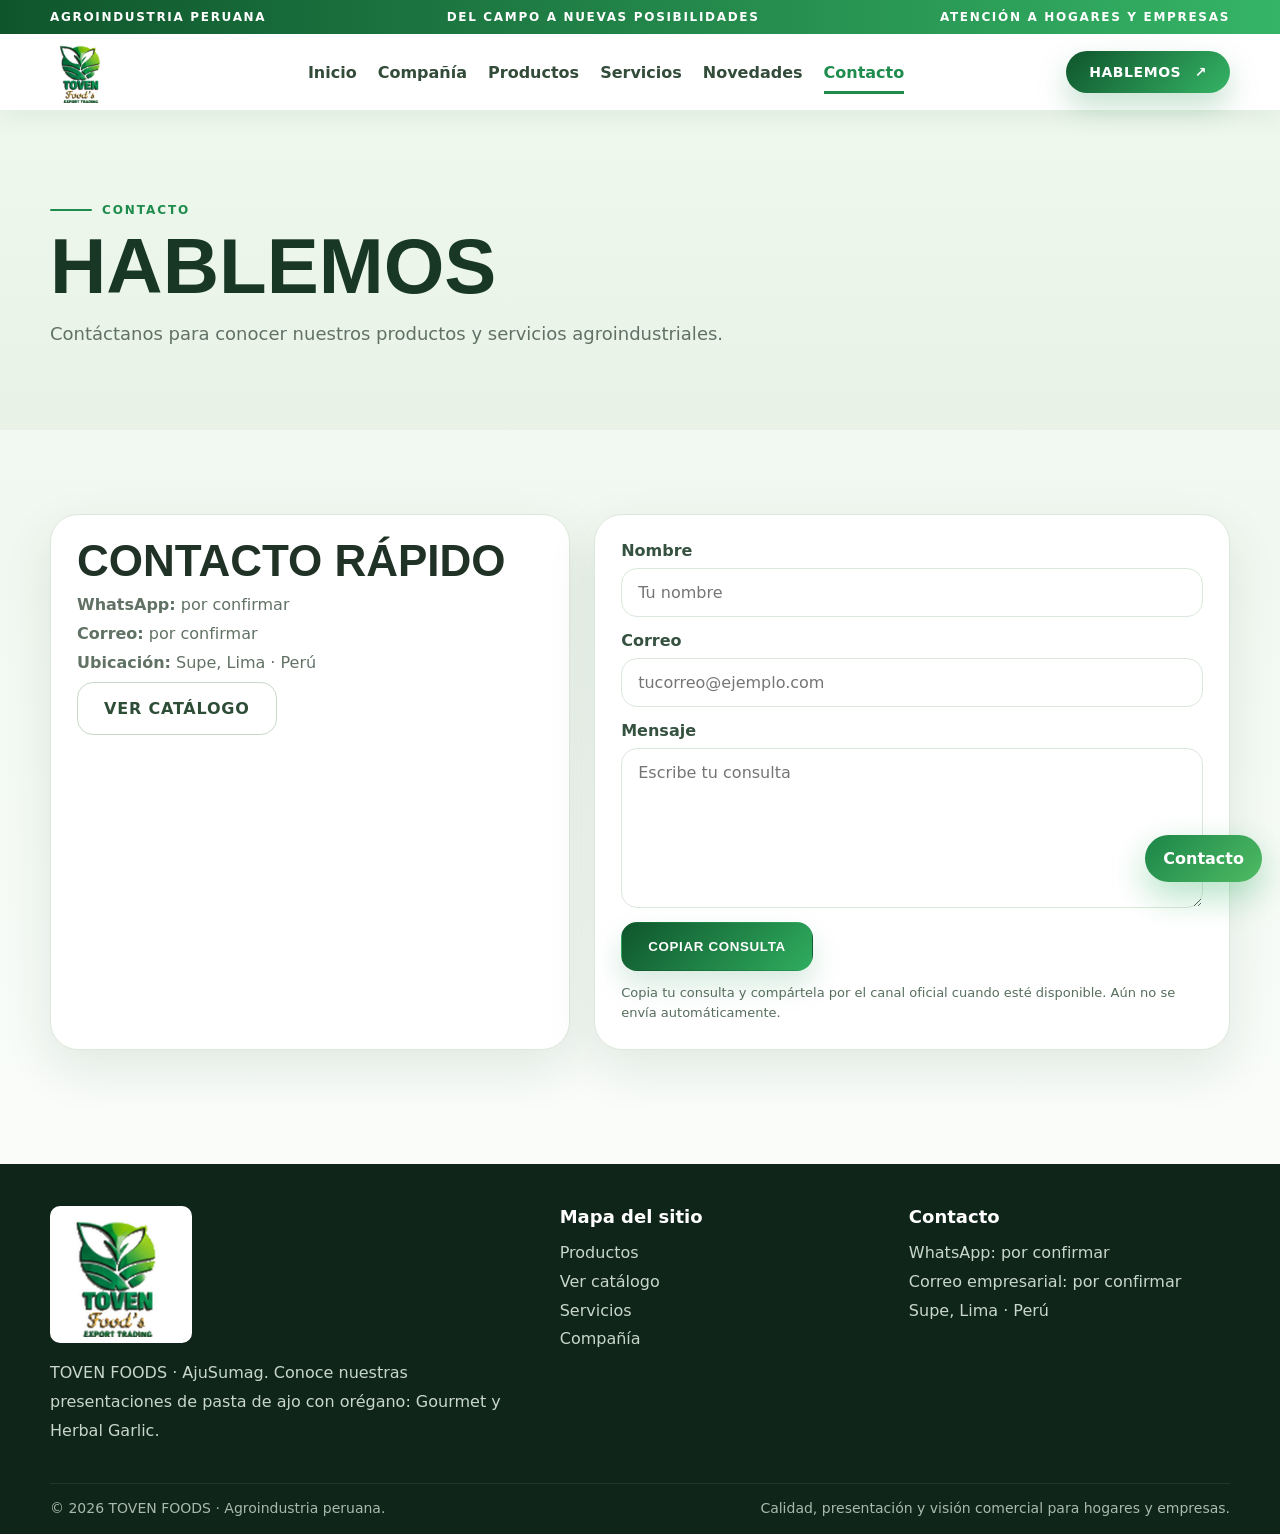
<file: htmp pagina/contacto.html>
<!DOCTYPE html>

<html lang="es"><head><meta charset="utf-8"/><meta content="width=device-width, initial-scale=1.0" name="viewport"/><meta content="#1e8c4d" name="theme-color"/><title>Contacto | TOVEN FOODS</title><meta content="TOVEN FOODS presenta AjuSumag: pasta de ajo con orégano Gourmet y Herbal Garlic, en frascos de 120 g. Descubre nuestras presentaciones." name="description"/><link href="style.css" rel="stylesheet"/><script defer="" src="script.js"></script><link href="assets/favicon-toven.png" rel="icon" type="image/png"/></head><body><header class="site-header" id="site-header">
<div class="topbar">
<div class="container topbar-inner">
<span>AGROINDUSTRIA PERUANA</span>
<span>DEL CAMPO A NUEVAS POSIBILIDADES</span>
<span>ATENCIÓN A HOGARES Y EMPRESAS</span>
</div>
</div>
<div class="container nav-row">
<a aria-label="TOVEN FOODS, ir al inicio" class="brand brand-compact" href="index.html"><img alt="TOVEN Food’s Export Trading" class="brand-compact-logo" height="97" src="assets/logo-oficial-nuevo.png" width="101"/></a>
<nav aria-label="Navegación principal" class="main-nav">
<a href="index.html">Inicio</a>
<a href="compania.html">Compañía</a>
<a href="productos.html">Productos</a>
<a href="servicios.html">Servicios</a>
<a href="novedades.html">Novedades</a>
<a href="contacto.html">Contacto</a>
</nav>
<div class="nav-actions">
<a class="cta-header" href="contacto.html">HABLEMOS <span>↗</span></a>
<button aria-controls="mobile-nav" aria-expanded="false" class="menu-toggle" id="menu-toggle">☰</button>
</div>
</div>
<nav class="mobile-nav" hidden="" id="mobile-nav">
<a href="index.html">Inicio</a>
<a href="compania.html">Compañía</a>
<a href="productos.html">Productos</a>
<a href="servicios.html">Servicios</a>
<a href="novedades.html">Novedades</a>
<a href="contacto.html">Contacto</a>
<a href="catalogo.html">Ver catálogo</a>
</nav>
</header><main>
<section class="page-hero small-hero"><div class="container"><span class="eyebrow">CONTACTO</span><h1>Hablemos</h1><p>Contáctanos para conocer nuestros productos y servicios agroindustriales.</p></div></section>
<section class="section"><div class="container contact-grid"><div class="contact-card reveal"><h3>Contacto rápido</h3><p><strong>WhatsApp:</strong> por confirmar</p><p><strong>Correo:</strong> por confirmar</p><p><strong>Ubicación:</strong> Supe, Lima · Perú</p><a class="btn btn-outline" href="catalogo.html">Ver catálogo</a></div><form class="contact-form reveal" id="form-consulta"><div class="field"><label for="nombre">Nombre</label><input id="nombre" maxlength="100" name="nombre" placeholder="Tu nombre" required="" type="text"/></div><div class="field"><label for="correo">Correo</label><input id="correo" maxlength="200" name="correo" placeholder="tucorreo@ejemplo.com" required="" type="email"/></div><div class="field"><label for="mensaje">Mensaje</label><textarea id="mensaje" maxlength="1500" name="mensaje" placeholder="Escribe tu consulta" required=""></textarea></div><button class="btn btn-green" type="submit">COPIAR CONSULTA</button><p aria-live="polite" class="form-status" id="consulta-estado" role="status">Copia tu consulta y compártela por el canal oficial cuando esté disponible. Aún no se envía automáticamente.</p></form></div></section></main><footer class="site-footer">
<div class="container footer-grid">
<div>
<img alt="Logo original de TOVEN FOODS" class="footer-logo footer-logo-original" decoding="async" src="assets/logo-oficial-nuevo.png"/>
<p>TOVEN FOODS · AjuSumag. Conoce nuestras presentaciones de pasta de ajo con orégano: Gourmet y Herbal Garlic.</p>
</div>
<div>
<h4>Mapa del sitio</h4>
<ul>
<li><a href="productos.html">Productos</a></li>
<li><a href="catalogo.html">Ver catálogo</a></li>
<li><a href="servicios.html">Servicios</a></li>
<li><a href="compania.html">Compañía</a></li>
</ul>
</div>
<div>
<h4>Contacto</h4>
<ul>
<li>WhatsApp: por confirmar</li>
<li>Correo empresarial: por confirmar</li>
<li>Supe, Lima · Perú</li>
</ul>
</div>
</div>
<div class="container footer-bottom">
<span>© 2026 TOVEN FOODS · Agroindustria peruana.</span>
<span>Calidad, presentación y visión comercial para hogares y empresas.</span>
</div>
</footer>
<a aria-label="Ir a contacto de TOVEN FOODS" class="whatsapp-float" href="contacto.html">Contacto</a></body></html>
</file>
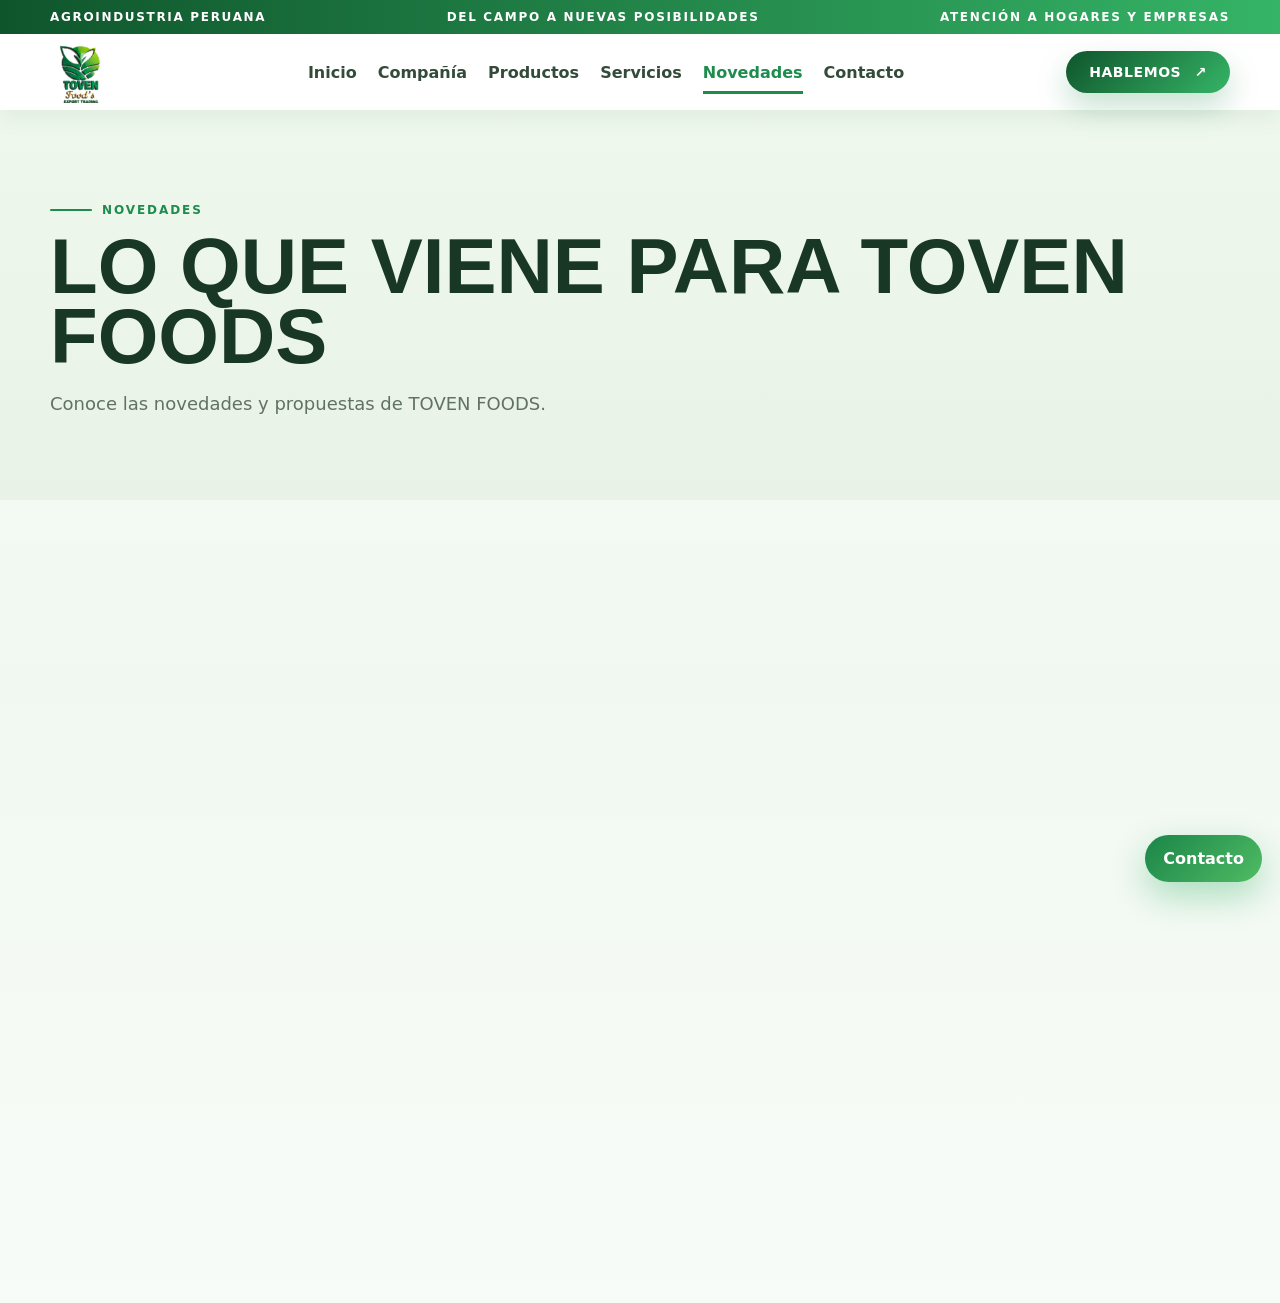
<file: htmp pagina/novedades.html>
<!DOCTYPE html>

<html lang="es"><head><meta charset="utf-8"/><meta content="width=device-width, initial-scale=1.0" name="viewport"/><meta content="#1e8c4d" name="theme-color"/><title>Novedades | TOVEN FOODS</title><meta content="TOVEN FOODS presenta AjuSumag: pasta de ajo con orégano Gourmet y Herbal Garlic, en frascos de 120 g. Descubre nuestras presentaciones." name="description"/><link href="style.css" rel="stylesheet"/><script defer="" src="script.js"></script><link href="assets/favicon-toven.png" rel="icon" type="image/png"/></head><body><header class="site-header" id="site-header">
<div class="topbar">
<div class="container topbar-inner">
<span>AGROINDUSTRIA PERUANA</span>
<span>DEL CAMPO A NUEVAS POSIBILIDADES</span>
<span>ATENCIÓN A HOGARES Y EMPRESAS</span>
</div>
</div>
<div class="container nav-row">
<a aria-label="TOVEN FOODS, ir al inicio" class="brand brand-compact" href="index.html"><img alt="TOVEN Food’s Export Trading" class="brand-compact-logo" height="97" src="assets/logo-oficial-nuevo.png" width="101"/></a>
<nav aria-label="Navegación principal" class="main-nav">
<a href="index.html">Inicio</a>
<a href="compania.html">Compañía</a>
<a href="productos.html">Productos</a>
<a href="servicios.html">Servicios</a>
<a href="novedades.html">Novedades</a>
<a href="contacto.html">Contacto</a>
</nav>
<div class="nav-actions">
<a class="cta-header" href="contacto.html">HABLEMOS <span>↗</span></a>
<button aria-controls="mobile-nav" aria-expanded="false" class="menu-toggle" id="menu-toggle">☰</button>
</div>
</div>
<nav class="mobile-nav" hidden="" id="mobile-nav">
<a href="index.html">Inicio</a>
<a href="compania.html">Compañía</a>
<a href="productos.html">Productos</a>
<a href="servicios.html">Servicios</a>
<a href="novedades.html">Novedades</a>
<a href="contacto.html">Contacto</a>
<a href="catalogo.html">Ver catálogo</a>
</nav>
</header><main>
<section class="page-hero small-hero"><div class="container"><span class="eyebrow">NOVEDADES</span><h1>Lo que viene para TOVEN FOODS</h1><p>Conoce las novedades y propuestas de TOVEN FOODS.</p></div></section>
<section class="section"><div class="container news-grid"><article class="news-card reveal"><span class="news-tag">EN DESARROLLO</span><h3>Pasta de ajo</h3><p>Conoce nuestra línea AjuSumag: pasta de ajo con orégano Gourmet y Herbal Garlic.</p></article><article class="news-card reveal"><span class="news-tag">WEB</span><h3>Línea AjuSumag</h3><p>Descubre nuestras dos presentaciones de pasta de ajo con orégano de 120 g.</p></article><article class="news-card reveal"><span class="news-tag">PRÓXIMO PASO</span><h3>Nuestro trabajo</h3><p>Conoce nuestras actividades agrícolas, técnicas y de distribución.</p></article></div></section></main><footer class="site-footer">
<div class="container footer-grid">
<div>
<img alt="Logo original de TOVEN FOODS" class="footer-logo footer-logo-original" decoding="async" src="assets/logo-oficial-nuevo.png"/>
<p>TOVEN FOODS · AjuSumag. Conoce nuestras presentaciones de pasta de ajo con orégano: Gourmet y Herbal Garlic.</p>
</div>
<div>
<h4>Mapa del sitio</h4>
<ul>
<li><a href="productos.html">Productos</a></li>
<li><a href="catalogo.html">Ver catálogo</a></li>
<li><a href="servicios.html">Servicios</a></li>
<li><a href="compania.html">Compañía</a></li>
</ul>
</div>
<div>
<h4>Contacto</h4>
<ul>
<li>WhatsApp: por confirmar</li>
<li>Correo empresarial: por confirmar</li>
<li>Supe, Lima · Perú</li>
</ul>
</div>
</div>
<div class="container footer-bottom">
<span>© 2026 TOVEN FOODS · Agroindustria peruana.</span>
<span>Calidad, presentación y visión comercial para hogares y empresas.</span>
</div>
</footer>
<a aria-label="Ir a contacto de TOVEN FOODS" class="whatsapp-float" href="contacto.html">Contacto</a></body></html>
</file>
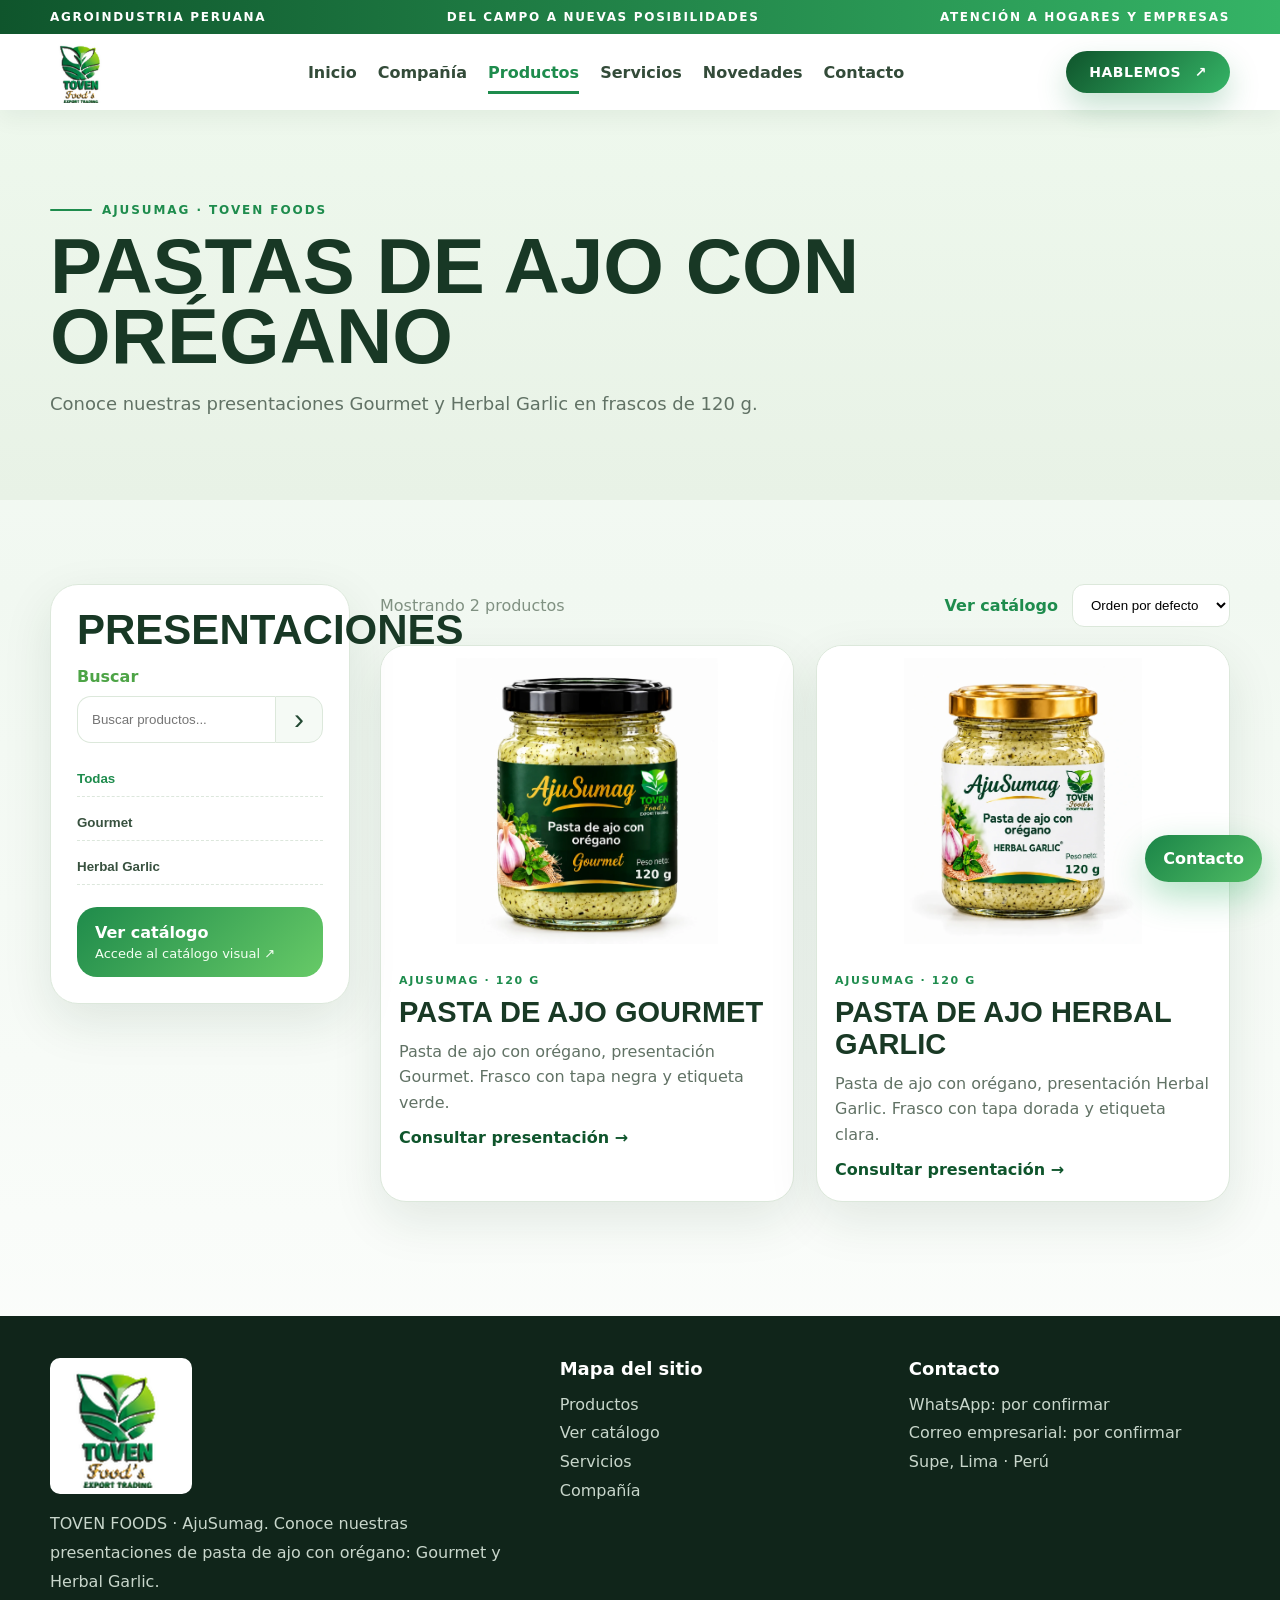
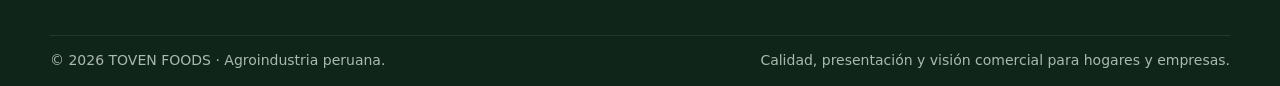
<file: htmp pagina/productos.html>
<!DOCTYPE html>

<html lang="es"><head><meta charset="utf-8"/><meta content="width=device-width, initial-scale=1.0" name="viewport"/><meta content="#1e8c4d" name="theme-color"/><title>Productos | TOVEN FOODS</title><meta content="TOVEN FOODS presenta AjuSumag: pasta de ajo con orégano Gourmet y Herbal Garlic, en frascos de 120 g. Descubre nuestras presentaciones." name="description"/><link href="style.css" rel="stylesheet"/><script defer="" src="script.js"></script><link href="assets/favicon-toven.png" rel="icon" type="image/png"/></head><body><header class="site-header" id="site-header">
<div class="topbar">
<div class="container topbar-inner">
<span>AGROINDUSTRIA PERUANA</span>
<span>DEL CAMPO A NUEVAS POSIBILIDADES</span>
<span>ATENCIÓN A HOGARES Y EMPRESAS</span>
</div>
</div>
<div class="container nav-row">
<a aria-label="TOVEN FOODS, ir al inicio" class="brand brand-compact" href="index.html"><img alt="TOVEN Food’s Export Trading" class="brand-compact-logo" height="97" src="assets/logo-oficial-nuevo.png" width="101"/></a>
<nav aria-label="Navegación principal" class="main-nav">
<a href="index.html">Inicio</a>
<a href="compania.html">Compañía</a>
<a href="productos.html">Productos</a>
<a href="servicios.html">Servicios</a>
<a href="novedades.html">Novedades</a>
<a href="contacto.html">Contacto</a>
</nav>
<div class="nav-actions">
<a class="cta-header" href="contacto.html">HABLEMOS <span>↗</span></a>
<button aria-controls="mobile-nav" aria-expanded="false" class="menu-toggle" id="menu-toggle">☰</button>
</div>
</div>
<nav class="mobile-nav" hidden="" id="mobile-nav">
<a href="index.html">Inicio</a>
<a href="compania.html">Compañía</a>
<a href="productos.html">Productos</a>
<a href="servicios.html">Servicios</a>
<a href="novedades.html">Novedades</a>
<a href="contacto.html">Contacto</a>
<a href="catalogo.html">Ver catálogo</a>
</nav>
</header>
<main>
<section class="page-hero small-hero"><div class="container"><span class="eyebrow">AJUSUMAG · TOVEN FOODS</span><h1>Pastas de ajo con orégano</h1><p>Conoce nuestras presentaciones Gourmet y Herbal Garlic en frascos de 120 g.</p></div></section>
<section class="section products-page-section">
<div class="container products-layout">
<aside class="products-sidebar reveal">
<h3>Presentaciones</h3>
<label for="searchProducts">Buscar</label>
<div class="search-box"><input id="searchProducts" placeholder="Buscar productos..." type="search"/><button type="button">›</button></div>
<div class="filter-list"><button class="filter-btn active" data-filter="all">Todas</button><button class="filter-btn" data-filter="gourmet">Gourmet</button><button class="filter-btn" data-filter="herbal">Herbal Garlic</button></div>
<a class="catalog-link-box" href="catalogo.html"><strong>Ver catálogo</strong><span>Accede al catálogo visual ↗</span></a>
</aside>
<div class="products-main">
<div class="products-toolbar reveal"><p id="resultsText">Mostrando 2 productos</p><div class="toolbar-actions"><a class="inline-link" href="catalogo.html">Ver catálogo</a><select id="sortProducts"><option value="default">Orden por defecto</option><option value="az">Nombre A-Z</option><option value="za">Nombre Z-A</option></select></div></div>
<div class="product-cards grid-two" id="productsGrid"><article class="product-card product-item reveal" data-category="gourmet" data-name="AjuSumag Gourmet pasta de ajo con orégano"><img alt="AjuSumag Gourmet · pasta de ajo con orégano de 120 g" loading="lazy" src="assets/productos/gourmet.webp"/><div><span>AJUSUMAG · 120 g</span><h3>Pasta de ajo Gourmet</h3><p>Pasta de ajo con orégano, presentación Gourmet. Frasco con tapa negra y etiqueta verde.</p><a href="contacto.html">Consultar presentación →</a></div></article><article class="product-card product-item reveal" data-category="herbal" data-name="AjuSumag Herbal Garlic pasta de ajo con orégano"><img alt="AjuSumag Herbal Garlic · pasta de ajo con orégano de 120 g" loading="lazy" src="assets/productos/herbal-garlic.webp"/><div><span>AJUSUMAG · 120 g</span><h3>Pasta de ajo Herbal Garlic</h3><p>Pasta de ajo con orégano, presentación Herbal Garlic. Frasco con tapa dorada y etiqueta clara.</p><a href="contacto.html">Consultar presentación →</a></div></article></div>
</div>
</div></section></main><footer class="site-footer">
<div class="container footer-grid">
<div>
<img alt="Logo original de TOVEN FOODS" class="footer-logo footer-logo-original" decoding="async" src="assets/logo-oficial-nuevo.png"/>
<p>TOVEN FOODS · AjuSumag. Conoce nuestras presentaciones de pasta de ajo con orégano: Gourmet y Herbal Garlic.</p>
</div>
<div>
<h4>Mapa del sitio</h4>
<ul>
<li><a href="productos.html">Productos</a></li>
<li><a href="catalogo.html">Ver catálogo</a></li>
<li><a href="servicios.html">Servicios</a></li>
<li><a href="compania.html">Compañía</a></li>
</ul>
</div>
<div>
<h4>Contacto</h4>
<ul>
<li>WhatsApp: por confirmar</li>
<li>Correo empresarial: por confirmar</li>
<li>Supe, Lima · Perú</li>
</ul>
</div>
</div>
<div class="container footer-bottom">
<span>© 2026 TOVEN FOODS · Agroindustria peruana.</span>
<span>Calidad, presentación y visión comercial para hogares y empresas.</span>
</div>
</footer>
<a aria-label="Ir a contacto de TOVEN FOODS" class="whatsapp-float" href="contacto.html">Contacto</a></body></html>
</file>
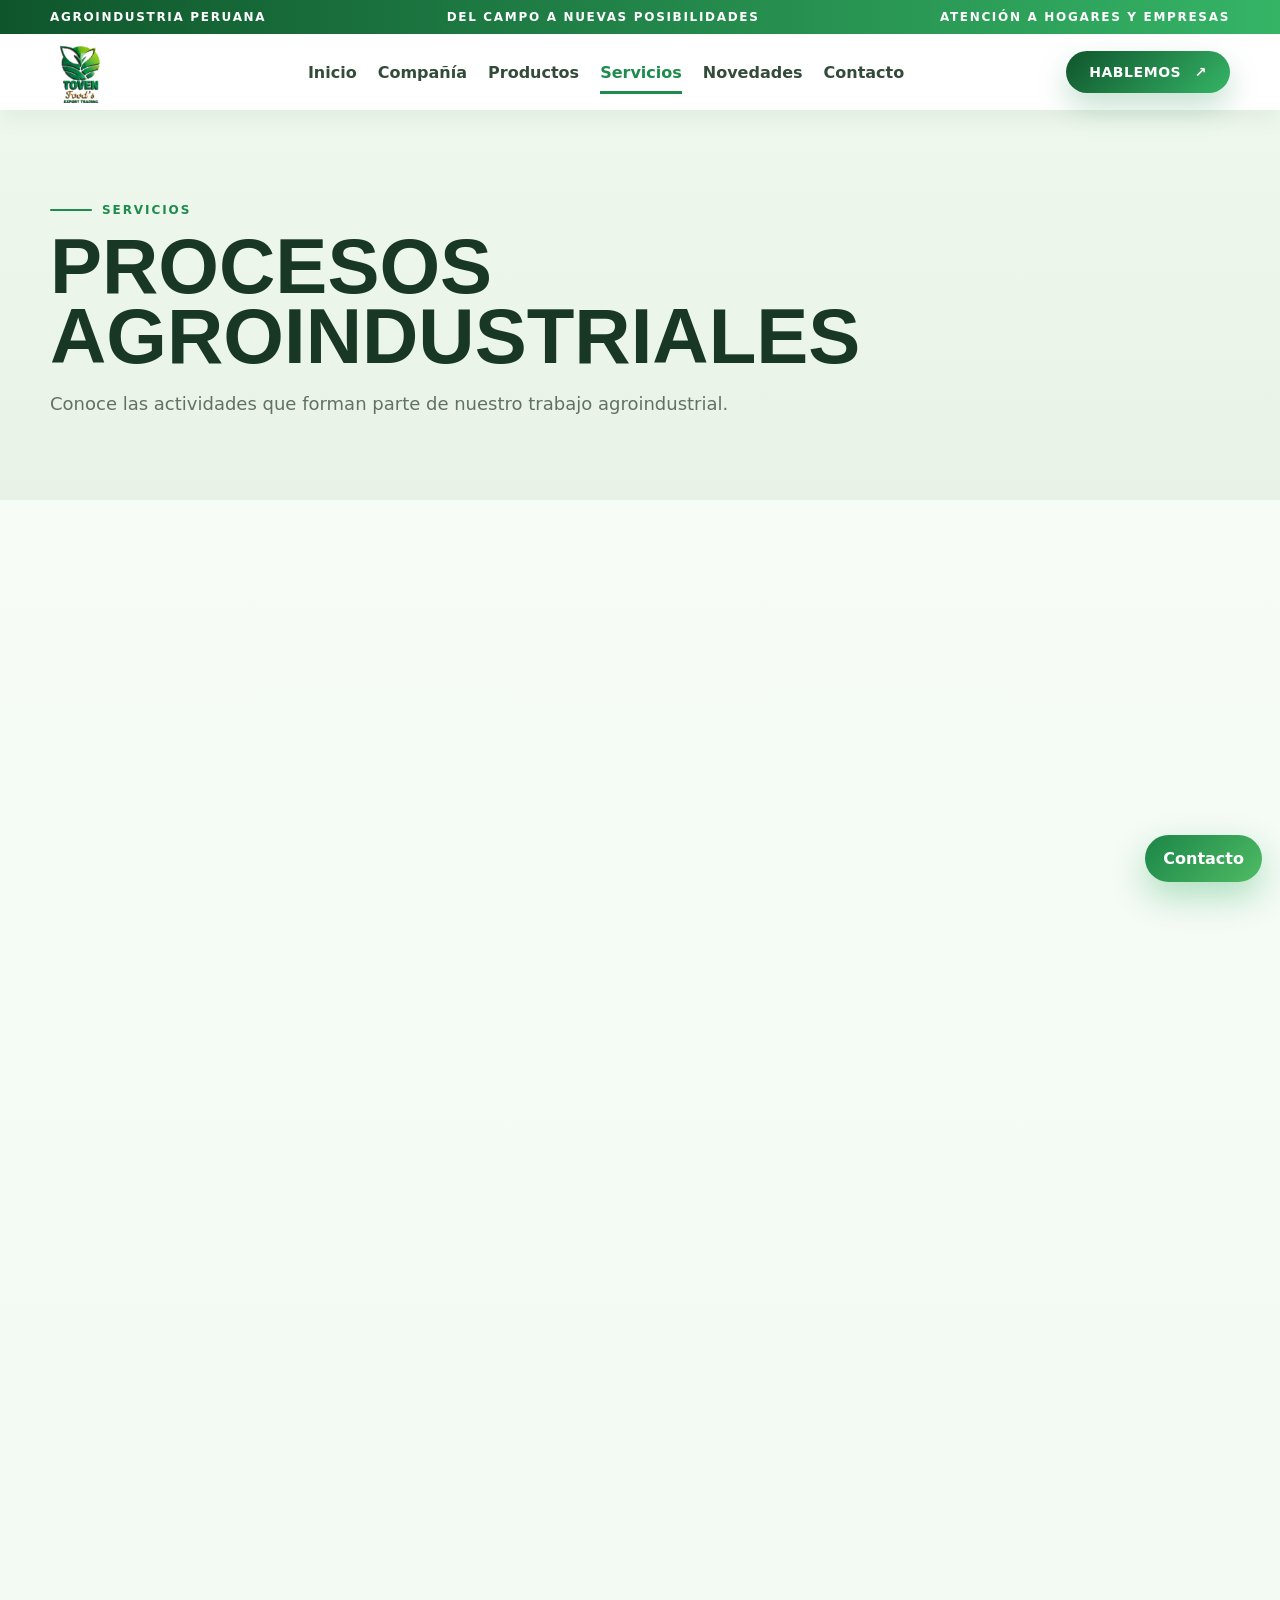
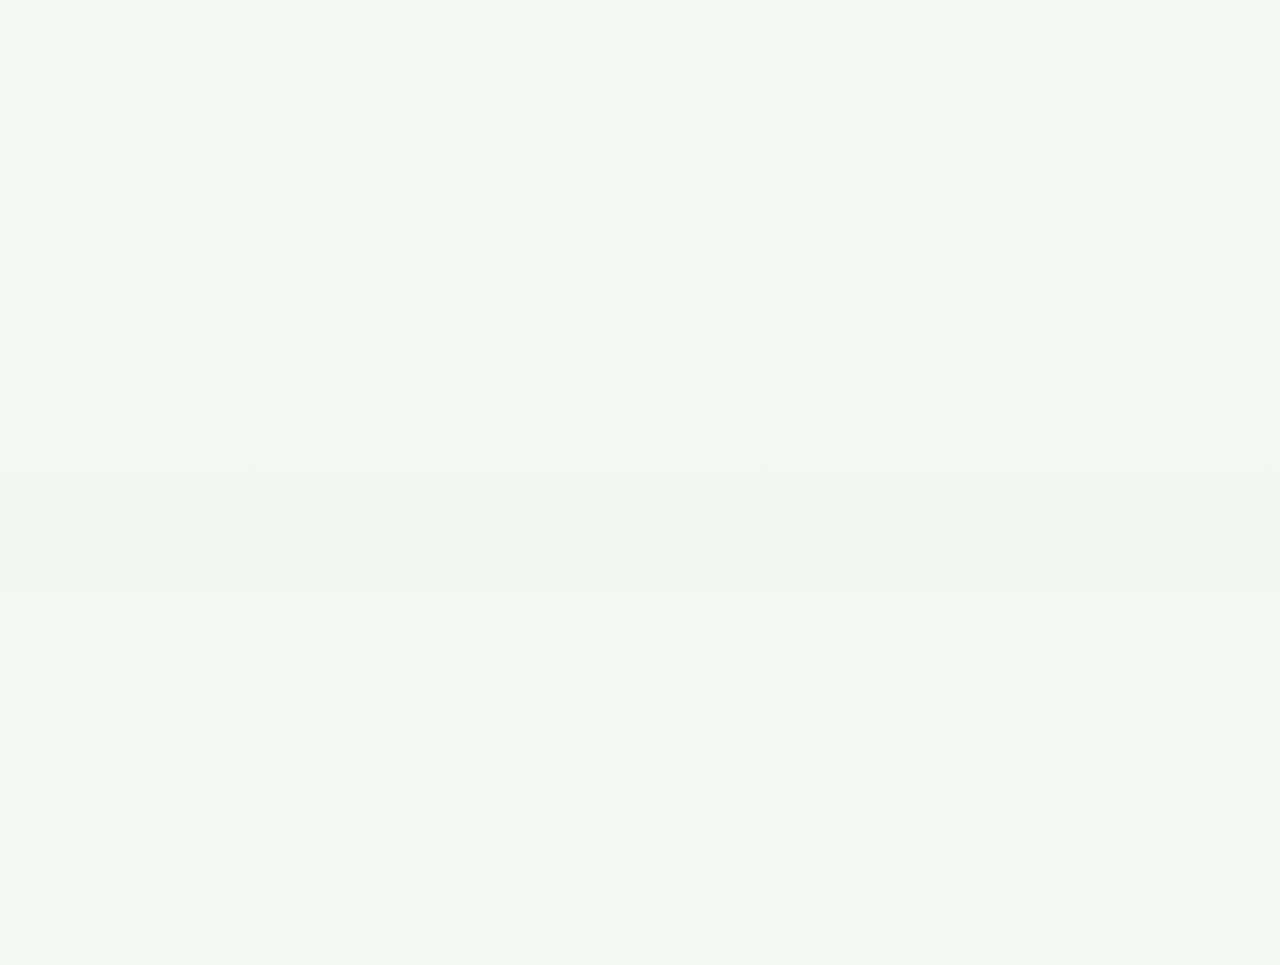
<file: htmp pagina/servicios.html>
<!DOCTYPE html>

<html lang="es"><head><meta charset="utf-8"/><meta content="width=device-width, initial-scale=1.0" name="viewport"/><meta content="#1e8c4d" name="theme-color"/><title>Servicios | TOVEN FOODS</title><meta content="TOVEN FOODS presenta AjuSumag: pasta de ajo con orégano Gourmet y Herbal Garlic, en frascos de 120 g. Descubre nuestras presentaciones." name="description"/><link href="style.css" rel="stylesheet"/><script defer="" src="script.js"></script><link href="assets/favicon-toven.png" rel="icon" type="image/png"/></head><body><header class="site-header" id="site-header">
<div class="topbar">
<div class="container topbar-inner">
<span>AGROINDUSTRIA PERUANA</span>
<span>DEL CAMPO A NUEVAS POSIBILIDADES</span>
<span>ATENCIÓN A HOGARES Y EMPRESAS</span>
</div>
</div>
<div class="container nav-row">
<a aria-label="TOVEN FOODS, ir al inicio" class="brand brand-compact" href="index.html"><img alt="TOVEN Food’s Export Trading" class="brand-compact-logo" height="97" src="assets/logo-oficial-nuevo.png" width="101"/></a>
<nav aria-label="Navegación principal" class="main-nav">
<a href="index.html">Inicio</a>
<a href="compania.html">Compañía</a>
<a href="productos.html">Productos</a>
<a href="servicios.html">Servicios</a>
<a href="novedades.html">Novedades</a>
<a href="contacto.html">Contacto</a>
</nav>
<div class="nav-actions">
<a class="cta-header" href="contacto.html">HABLEMOS <span>↗</span></a>
<button aria-controls="mobile-nav" aria-expanded="false" class="menu-toggle" id="menu-toggle">☰</button>
</div>
</div>
<nav class="mobile-nav" hidden="" id="mobile-nav">
<a href="index.html">Inicio</a>
<a href="compania.html">Compañía</a>
<a href="productos.html">Productos</a>
<a href="servicios.html">Servicios</a>
<a href="novedades.html">Novedades</a>
<a href="contacto.html">Contacto</a>
<a href="catalogo.html">Ver catálogo</a>
</nav>
</header><main>
<section class="page-hero small-hero"><div class="container"><span class="eyebrow">SERVICIOS</span><h1>Procesos agroindustriales</h1><p>Conoce las actividades que forman parte de nuestro trabajo agroindustrial.</p></div></section>
<section class="section"><div class="container process-grid">
<article class="process-card reveal"><img alt="Bolsa de ajos acondicionados en el área de manejo de materia prima" decoding="async" height="520" loading="lazy" src="assets/procesos/recepcion.webp" width="650"/><h3>Recepción y acondicionamiento</h3><p>Manejo y organización del ajo durante su acondicionamiento.</p></article>
<article class="process-card reveal"><img alt="Personal trabajando con ajos sobre mesas de selección" decoding="async" height="520" loading="lazy" src="assets/procesos/seleccion.webp" width="650"/><h3>Selección y clasificación</h3><p>Personal realizando labores de selección del ajo sobre mesas de trabajo.</p></article>
<article class="process-card reveal"><img alt="Equipo participando en una actividad técnica de laboratorio" decoding="async" height="520" loading="lazy" src="assets/procesos/calidad.webp" width="650"/><h3>Control de calidad</h3><p>Actividades técnicas de laboratorio relacionadas con el trabajo agroindustrial.</p></article>
<article class="process-card reveal"><img alt="Carga de sacos de ajo para distribución a clientes" decoding="async" height="520" loading="lazy" src="assets/procesos/distribucion.webp" width="650"/><h3>Distribución</h3><p>Preparación de cargas de ajo para su envío a clientes.</p></article>
</div></section><section class="section corporate-gallery logistics-area"><div class="container"><div class="section-heading reveal"><span class="eyebrow">OPERACIONES AGROINDUSTRIALES</span><h2>Del acondicionamiento a la entrega</h2><p>Una mirada al manejo del ajo y su distribución hacia los clientes.</p></div><div class="corp-gallery-grid"><figure class="corp-gallery-feature reveal"><img alt="Vista de ajos pelados embolsados sobre una balanza, con jabas apiladas" decoding="async" loading="lazy" src="assets/empresa/almacen-ajos.webp"/><figcaption><strong>Preparación y organización</strong></figcaption></figure><figure class="corp-gallery-feature reveal"><img alt="Carga de sacos de ajo en camión para distribución a clientes" decoding="async" loading="lazy" src="assets/empresa/logistica-clientes.webp"/><figcaption><strong>Distribución hacia clientes</strong></figcaption></figure></div></div></section></main><footer class="site-footer">
<div class="container footer-grid">
<div>
<img alt="Logo original de TOVEN FOODS" class="footer-logo footer-logo-original" decoding="async" src="assets/logo-oficial-nuevo.png"/>
<p>TOVEN FOODS · AjuSumag. Conoce nuestras presentaciones de pasta de ajo con orégano: Gourmet y Herbal Garlic.</p>
</div>
<div>
<h4>Mapa del sitio</h4>
<ul>
<li><a href="productos.html">Productos</a></li>
<li><a href="catalogo.html">Ver catálogo</a></li>
<li><a href="servicios.html">Servicios</a></li>
<li><a href="compania.html">Compañía</a></li>
</ul>
</div>
<div>
<h4>Contacto</h4>
<ul>
<li>WhatsApp: por confirmar</li>
<li>Correo empresarial: por confirmar</li>
<li>Supe, Lima · Perú</li>
</ul>
</div>
</div>
<div class="container footer-bottom">
<span>© 2026 TOVEN FOODS · Agroindustria peruana.</span>
<span>Calidad, presentación y visión comercial para hogares y empresas.</span>
</div>
</footer>
<a aria-label="Ir a contacto de TOVEN FOODS" class="whatsapp-float" href="contacto.html">Contacto</a></body></html>
</file>
<file: htmp pagina/style.css>
:root{
  --green:#1e8c4d;
  --green-dark:#0f552c;
  --green-soft:#eef7ee;
  --sage:#dff0dc;
  --line:#dce8db;
  --text:#203226;
  --muted:#617265;
  --red:#199851;
  --red-dark:#116d3b;
  --white:#ffffff;
  --shadow:0 18px 50px rgba(20,58,31,.10);
  --radius:26px;
  --container:min(1180px,calc(100% - 40px));
}
*{box-sizing:border-box}
html{scroll-behavior:smooth}
body{margin:0;font-family:system-ui,-apple-system,"Segoe UI",Arial,sans-serif;color:var(--text);background:linear-gradient(180deg,#f8fdf8 0%,#f1f8f1 35%,#fff 100%)}
a{text-decoration:none;color:inherit}
img{max-width:100%;display:block}
.container{width:var(--container);margin:0 auto}
.section{padding:84px 0}
.eyebrow{display:inline-flex;align-items:center;gap:10px;color:var(--green);font-size:12px;font-weight:800;letter-spacing:.16em;text-transform:uppercase}
.eyebrow::before{content:'';width:42px;height:2px;background:currentColor;border-radius:999px}
.section-heading{text-align:center;max-width:760px;margin:0 auto 36px}
.section-heading h2{font-family:"Arial Narrow","Segoe UI",Arial,sans-serif;font-size:64px;line-height:.96;margin:12px 0;color:#183825;text-transform:uppercase}
.section-heading p{margin:0;color:var(--muted);font-size:17px;line-height:1.7}
.topbar{background:linear-gradient(90deg,var(--green-dark),#35b466);color:#fff;font-size:12px;font-weight:800;letter-spacing:.14em;text-transform:uppercase}
.topbar-inner{display:flex;justify-content:space-between;gap:18px;padding:10px 0;white-space:nowrap;overflow:auto}
.site-header{position:sticky;top:0;z-index:40;background:rgba(255,255,255,.94);backdrop-filter:blur(12px);box-shadow:0 10px 28px rgba(20,58,31,.06)}
.nav-row{display:flex;align-items:center;justify-content:space-between;gap:24px;padding:18px 0}
.brand-logo{width:180px;height:auto}
.main-nav{display:flex;gap:28px;align-items:center;font-weight:700}
.main-nav a{color:#334b39;position:relative}
.main-nav a:hover,.main-nav a.active{color:var(--green)}
.main-nav a::after{content:'';position:absolute;left:0;bottom:-12px;width:0;height:3px;background:var(--green);transition:.3s}
.main-nav a:hover::after,.main-nav a.active::after{width:100%}
.nav-actions{display:flex;align-items:center;gap:16px}
.cta-header{background:linear-gradient(135deg,var(--green-dark),#35b466);color:#fff;padding:16px 28px;border-radius:999px;font-weight:900;letter-spacing:.04em;box-shadow:0 14px 30px rgba(30,140,77,.25)}
.cta-header span{margin-left:8px}
.menu-toggle{display:none;border:0;background:#eff7ef;padding:12px 14px;border-radius:14px;font-size:20px}
.mobile-nav{display:none;background:#fff;border-top:1px solid var(--line);padding:12px 20px 18px}
.mobile-nav a{display:block;padding:12px 0;border-bottom:1px solid #edf3ed;font-weight:700}
.hero-slider{position:relative;height:620px;overflow:hidden;background:#203026}
.hero-slide{position:absolute;inset:0;opacity:0;pointer-events:none;transition:opacity .6s ease;background-image:var(--bg);background-size:cover;background-position:center}
.hero-slide.active{opacity:1;pointer-events:auto}
.hero-overlay{position:absolute;inset:0;background:linear-gradient(180deg,rgba(0,0,0,.35),rgba(0,0,0,.52))}
.hero-center{position:relative;z-index:1;height:100%;display:flex;flex-direction:column;align-items:center;justify-content:center;text-align:center;color:#fff}
.hero-kicker{font-size:12px;font-weight:800;letter-spacing:.18em;text-transform:uppercase}
.hero-center h1,.hero-center h2{font-family:"Arial Narrow","Segoe UI",Arial,sans-serif;font-size:92px;line-height:.9;margin:20px 0 12px;text-transform:uppercase;letter-spacing:-.02em}
.hero-center h1::after,.hero-center h2::after{content:'';display:block;width:min(550px,80%);height:7px;background:#fff;border-radius:999px;margin:10px auto 0}
.hero-center p{max-width:980px;font-size:18px;line-height:1.55;margin:0 0 26px;color:#f0f4ef}
.hero-buttons{display:flex;flex-direction:column;gap:14px;align-items:center}
.btn{display:inline-flex;align-items:center;justify-content:center;font-weight:900;letter-spacing:.05em;text-transform:uppercase;padding:16px 28px;border-radius:4px;border:1px solid transparent;transition:.28s;cursor:pointer}
.btn-red{background:var(--red);color:#fff;min-width:220px}.btn-red:hover{background:var(--red-dark)}
.btn-light{background:#fff;color:#146c39;min-width:220px}.btn-light:hover{background:#f3f3f3}
.btn-green{background:linear-gradient(135deg,var(--green-dark),#2fad5f);color:#fff;border-radius:16px;padding:16px 26px;box-shadow:0 14px 28px rgba(30,140,77,.18)}
.btn-outline{border:1px solid #c8d9c9;background:#fff;color:#2e4d37;border-radius:16px;padding:16px 26px}
.hero-arrow{position:absolute;top:50%;transform:translateY(-50%);z-index:2;border:0;background:transparent;color:#fff;font-size:64px;line-height:1;padding:8px 16px;cursor:pointer;text-shadow:0 2px 10px rgba(0,0,0,.28)}
.hero-arrow.prev{left:8px}.hero-arrow.next{right:8px}
.hero-dots{position:absolute;left:50%;bottom:22px;transform:translateX(-50%);display:flex;gap:10px;z-index:2}
.hero-dots button{width:10px;height:10px;border-radius:50%;border:1px solid rgba(255,255,255,.75);background:rgba(255,255,255,.35);padding:0;cursor:pointer}.hero-dots button.active{background:#fff}
.centered-links{padding-top:34px;padding-bottom:30px}
.centered-links-box{background:#fff;border:1px solid var(--line);border-radius:30px;padding:36px 24px;text-align:center;box-shadow:var(--shadow)}
.centered-links-box h2{font-family:"Arial Narrow","Segoe UI",Arial,sans-serif;font-size:54px;line-height:.95;margin:12px 0;color:#183825;text-transform:uppercase}
.centered-links-box p{max-width:680px;margin:0 auto 22px;color:var(--muted);font-size:17px}
.center-actions{display:flex;justify-content:center;gap:18px;flex-wrap:wrap}
.pill-action{padding:18px 28px;border-radius:999px;font-weight:900;letter-spacing:.05em;text-transform:uppercase;min-width:250px;text-align:center}
.pill-action.solid{background:linear-gradient(135deg,var(--green-dark),#34b266);color:#fff}
.pill-action.outline{background:#fff;border:1px solid #cfe0d0;color:#274433}
.categories-showcase{padding-top:50px}
.showcase-grid{display:grid;grid-template-columns:repeat(5,1fr);gap:0;border-radius:32px;overflow:hidden;box-shadow:var(--shadow)}
.showcase-card{position:relative;min-height:320px;background:#f4faf4;border-right:1px solid rgba(255,255,255,.18);padding:26px;display:flex;align-items:flex-end;justify-content:flex-start;overflow:hidden;transition:.35s}
.showcase-card:last-child{border-right:0}
.showcase-card img{position:absolute;inset:0;width:100%;height:100%;object-fit:cover;transition:transform .5s ease,opacity .4s ease}
.showcase-card::before{content:'';position:absolute;inset:0;background:linear-gradient(180deg,rgba(0,0,0,.0),rgba(0,0,0,.28));opacity:.75;transition:.35s}
.showcase-card span{position:relative;z-index:1;color:#fff;font-family:"Arial Narrow","Segoe UI",Arial,sans-serif;font-size:36px;text-transform:uppercase;line-height:.9}
.showcase-card:hover{transform:translateY(-4px)}.showcase-card:hover img{transform:scale(1.06)}.showcase-card:hover::before{opacity:.9}
.process-grid{display:grid;grid-template-columns:repeat(4,1fr);gap:24px}.process-card{background:#fff;border:1px solid var(--line);border-radius:28px;padding:24px;box-shadow:var(--shadow);text-align:center;transition:.3s}.process-card:hover{transform:translateY(-6px)}.process-card img{width:100%;border-radius:22px;margin-bottom:18px}.process-card h3{font-size:28px;font-family:"Arial Narrow","Segoe UI",Arial,sans-serif;text-transform:uppercase;line-height:.95;margin:0 0 8px}.process-card p{margin:0;color:var(--muted);line-height:1.7}
.quality-layout{display:grid;grid-template-columns:1fr 1fr;gap:42px;align-items:center}.quality-content h2{font-family:"Arial Narrow","Segoe UI",Arial,sans-serif;font-size:62px;line-height:.95;margin:12px 0 16px;text-transform:uppercase;color:#183825}.quality-content p{font-size:17px;color:var(--muted);line-height:1.8}.check-list{list-style:none;padding:0;margin:22px 0 26px;display:grid;gap:10px}.check-list li{background:#f7fbf7;border:1px solid var(--line);padding:14px 16px 14px 42px;border-radius:18px;position:relative;font-weight:600}.check-list li::before{content:'✓';position:absolute;left:16px;top:12px;color:var(--green);font-weight:900}.quality-visual img{width:100%;border-radius:32px;box-shadow:var(--shadow)}
.product-cards{display:grid;grid-template-columns:repeat(4,1fr);gap:22px}.product-card{background:#fff;border:1px solid var(--line);border-radius:26px;overflow:hidden;box-shadow:var(--shadow);transition:.3s}.product-card:hover{transform:translateY(-6px)}.product-card img{width:100%;aspect-ratio:4/3;object-fit:cover}.product-card div{padding:18px 18px 22px}.product-card span{display:block;font-size:11px;font-weight:800;letter-spacing:.15em;color:var(--green);text-transform:uppercase}.product-card h3{font-family:"Arial Narrow","Segoe UI",Arial,sans-serif;font-size:36px;line-height:.92;margin:10px 0;color:#193925;text-transform:uppercase}.product-card p{margin:0 0 12px;color:var(--muted);line-height:1.6}.product-card a{font-weight:800;color:var(--green-dark)}
.contact-strip-box{background:linear-gradient(135deg,#133d23,#2a8a50);color:#fff;padding:38px;border-radius:32px;display:grid;grid-template-columns:1.1fr .9fr;gap:22px;align-items:center;box-shadow:0 24px 55px rgba(19,61,35,.22)}.contact-strip-box h2{font-family:"Arial Narrow","Segoe UI",Arial,sans-serif;font-size:60px;line-height:.95;margin:12px 0 14px;text-transform:uppercase}.contact-strip-box p{margin:0;color:#f0f5f1;line-height:1.8}.contact-strip-actions{display:flex;flex-wrap:wrap;gap:14px;justify-content:flex-end}.contact-strip-box .btn-outline{background:rgba(255,255,255,.08);border-color:rgba(255,255,255,.35);color:#fff}
.page-hero.small-hero{padding:86px 0 62px;background:linear-gradient(180deg,#eef8ed,#e8f2e6)}.page-hero h1{font-family:"Arial Narrow","Segoe UI",Arial,sans-serif;font-size:78px;line-height:.9;text-transform:uppercase;margin:14px 0 8px;color:#183825}.page-hero p{max-width:760px;color:var(--muted);font-size:18px;line-height:1.7}
.products-layout{display:grid;grid-template-columns:300px 1fr;gap:30px;align-items:start}.products-sidebar{position:sticky;top:126px;background:#fff;border:1px solid var(--line);border-radius:28px;padding:26px;box-shadow:var(--shadow)}.products-sidebar h3{font-family:"Arial Narrow","Segoe UI",Arial,sans-serif;text-transform:uppercase;font-size:42px;line-height:.9;margin:0 0 18px;color:#183825}.products-sidebar label{display:block;margin-bottom:10px;color:#4da446;font-weight:800}.search-box{display:flex}.search-box input{flex:1;padding:15px 14px;border:1px solid var(--line);border-right:0;border-radius:14px 0 0 14px;background:#fff}.search-box button{width:48px;border:1px solid var(--line);background:#f5faf5;border-radius:0 14px 14px 0;font-size:30px;color:#234933}.filter-list{display:grid;gap:8px;margin:18px 0 22px}.filter-btn{border:0;background:transparent;padding:10px 0;text-align:left;border-bottom:1px dashed #dce7dc;font-weight:700;color:#38513f;cursor:pointer}.filter-btn.active,.filter-btn:hover{color:var(--green)}.catalog-link-box{display:flex;flex-direction:column;gap:4px;background:linear-gradient(135deg,#1f8b4b,#67ca67);color:#fff;padding:16px 18px;border-radius:20px}.catalog-link-box span{font-size:13px;color:#f3fff2}
.products-toolbar{display:flex;justify-content:space-between;gap:16px;align-items:center;margin-bottom:18px}.products-toolbar p{margin:0;color:#809182}.toolbar-actions{display:flex;align-items:center;gap:14px}.inline-link{font-weight:800;color:var(--green)}.toolbar-actions select{padding:12px 14px;border-radius:12px;border:1px solid var(--line);background:#fff}.grid-two{grid-template-columns:repeat(2,1fr)}
.catalog-page{background:#fff;border:1px solid var(--line);border-radius:32px;padding:24px;box-shadow:var(--shadow)}.catalog-cover{display:flex;justify-content:space-between;gap:24px;align-items:center;padding:28px;border-radius:28px;background:linear-gradient(135deg,#eff8ec,#d6efcc)}.catalog-cover h2{font-family:"Arial Narrow","Segoe UI",Arial,sans-serif;font-size:64px;line-height:.92;margin:12px 0 8px;text-transform:uppercase}.catalog-cover p{margin:0;color:var(--muted)}.catalog-cover img{width:200px}.catalog-grid{display:grid;grid-template-columns:repeat(3,1fr);gap:18px;margin-top:20px}.catalog-grid article{background:#f8fbf8;border:1px solid var(--line);border-radius:24px;padding:18px}.catalog-grid img{border-radius:18px;margin-bottom:14px}.catalog-grid h3{font-family:"Arial Narrow","Segoe UI",Arial,sans-serif;font-size:34px;line-height:.92;margin:0 0 8px;text-transform:uppercase}.catalog-grid p{margin:0;color:var(--muted);line-height:1.7}.catalog-note{display:flex;flex-direction:column;justify-content:center}
.two-col{display:grid;grid-template-columns:1fr 1fr;gap:32px;align-items:start}.company-block h2{font-family:"Arial Narrow","Segoe UI",Arial,sans-serif;font-size:62px;line-height:.94;text-transform:uppercase;margin:12px 0 16px}.company-block p{color:var(--muted);line-height:1.8;font-size:17px}.company-values{display:grid;gap:16px}.company-values article{background:#fff;border:1px solid var(--line);border-radius:24px;padding:24px;box-shadow:var(--shadow)}.company-values h3{font-family:"Arial Narrow","Segoe UI",Arial,sans-serif;font-size:36px;margin:0 0 8px;text-transform:uppercase}.company-values p{margin:0;color:var(--muted);line-height:1.7}
.news-grid{display:grid;grid-template-columns:repeat(3,1fr);gap:22px}.news-card{background:#fff;border:1px solid var(--line);border-radius:26px;padding:26px;box-shadow:var(--shadow)}.news-tag{display:inline-flex;background:#edf8ee;color:var(--green);padding:8px 12px;border-radius:999px;font-size:11px;font-weight:900;letter-spacing:.12em;text-transform:uppercase}.news-card h3{font-family:"Arial Narrow","Segoe UI",Arial,sans-serif;font-size:38px;line-height:.92;margin:16px 0 12px;text-transform:uppercase}.news-card p{margin:0;color:var(--muted);line-height:1.7}
.contact-grid{display:grid;grid-template-columns:.9fr 1.1fr;gap:24px}.contact-card,.contact-form{background:#fff;border:1px solid var(--line);border-radius:28px;padding:26px;box-shadow:var(--shadow)}.contact-card h3,.contact-form h3{font-family:"Arial Narrow","Segoe UI",Arial,sans-serif;font-size:44px;line-height:.92;margin:0 0 14px;text-transform:uppercase}.contact-card p{margin:0 0 10px;color:var(--muted)}.field{display:grid;gap:8px;margin-bottom:14px}.field label{font-weight:800;color:#35513f}.field input,.field textarea{width:100%;padding:14px 16px;border:1px solid var(--line);border-radius:16px;font:inherit;background:#fff}.field textarea{min-height:160px;resize:vertical}.contact-form small{display:block;margin-top:10px;color:#839283}
.site-footer{margin-top:30px;background:#10251a;color:#d7e6da;padding:42px 0 18px}.footer-grid{display:grid;grid-template-columns:1.2fr .8fr .8fr;gap:28px}.footer-logo{width:180px;margin-bottom:12px}.site-footer p,.site-footer li{color:#c8d6cb;line-height:1.8}.site-footer h4{margin:0 0 12px;font-size:18px;color:#fff}.site-footer ul{list-style:none;padding:0;margin:0}.site-footer a:hover{color:#fff}.footer-bottom{display:flex;justify-content:space-between;gap:16px;border-top:1px solid rgba(255,255,255,.08);margin-top:22px;padding-top:16px;font-size:14px;color:#aab9ad}
.whatsapp-float{position:fixed;right:18px;bottom:18px;background:linear-gradient(135deg,#12a44e,#54d36a);color:#fff;padding:14px 18px;border-radius:999px;font-weight:900;z-index:30;box-shadow:0 14px 35px rgba(18,164,78,.32)}
.reveal{opacity:0;transform:translateY(18px);transition:opacity .55s ease, transform .55s ease}.reveal.visible{opacity:1;transform:translateY(0)}
@media (max-width:1100px){.main-nav{gap:18px}.hero-center h1,.hero-center h2{font-size:76px}.showcase-grid{grid-template-columns:repeat(3,1fr)}.process-grid{grid-template-columns:repeat(2,1fr)}.product-cards{grid-template-columns:repeat(2,1fr)}.quality-layout,.products-layout,.two-col,.contact-grid,.contact-strip-box{grid-template-columns:1fr}.catalog-grid{grid-template-columns:repeat(2,1fr)}.contact-strip-actions{justify-content:flex-start}}
@media (max-width:820px){.main-nav,.cta-header{display:none}.menu-toggle,.mobile-nav{display:block}.mobile-nav[hidden]{display:none}.hero-slider{height:560px}.hero-center h1,.hero-center h2{font-size:58px}.hero-center p{font-size:15px}.showcase-grid{grid-template-columns:repeat(2,1fr)}.page-hero h1{font-size:58px}.section-heading h2,.quality-content h2,.centered-links-box h2{font-size:48px}.catalog-cover{flex-direction:column;align-items:flex-start}}
@media (max-width:560px){.container{width:min(100% - 22px,100%)}.topbar-inner{justify-content:flex-start}.hero-slider{height:600px}.hero-center h1,.hero-center h2{font-size:44px}.hero-center h1::after,.hero-center h2::after{height:5px;width:230px}.hero-center p{font-size:13px}.hero-buttons .btn{min-width:200px;padding:14px 22px}.hero-arrow{font-size:44px;padding:4px 8px}.showcase-grid,.process-grid,.product-cards,.grid-two,.catalog-grid,.news-grid{grid-template-columns:1fr}.section{padding:66px 0}.section-heading h2,.quality-content h2,.centered-links-box h2,.page-hero h1,.contact-strip-box h2{font-size:42px}.products-sidebar{position:static;top:auto}.footer-grid,.footer-bottom{grid-template-columns:1fr;display:grid}.footer-bottom{justify-content:flex-start}.brand-logo{width:150px}.whatsapp-float{right:12px;bottom:12px;padding:12px 16px}}

/* TOVEN FOODS v10: brand, photo-real assets, fast and stable experience */
.brand{display:flex;align-items:center;gap:12px;min-width:218px}
.brand-official-icon{width:54px;height:54px;object-fit:cover;border-radius:12px;background:#051609;box-shadow:0 5px 16px rgba(0,55,24,.18)}
.brand-title-wrap{display:flex;flex-direction:column;gap:4px;line-height:1.04;white-space:nowrap}
.brand-title-wrap strong{font-weight:900;color:#1c8044;font-size:21px;letter-spacing:-.045em}
.brand-title-wrap small{font-size:8px;letter-spacing:.15em;font-weight:800;color:#768a7b}
.footer-logo{height:70px;width:70px;object-fit:cover;border-radius:14px}
.hero-slider{height:min(670px,calc(100svh - 100px));min-height:520px}
.hero-slide{background-position:center 43%;transition:opacity .55s ease}
.hero-overlay{background:linear-gradient(90deg,rgba(4,24,13,.57),rgba(3,30,14,.47),rgba(6,30,16,.59)),linear-gradient(0deg,rgba(4,24,11,.27),transparent 45%)}
.hero-kicker{color:#d9f6c9;letter-spacing:.18em;font-size:11px}
.hero-center h1,.hero-center h2{font-family:Impact,"Arial Narrow",Arial,sans-serif;font-size:clamp(52px,6vw,92px);font-weight:800;line-height:.98;letter-spacing:.01em;text-shadow:0 4px 22px rgba(0,0,0,.18)}
.hero-center p{max-width:920px;line-height:1.5;font-size:16px;text-shadow:0 3px 14px rgba(0,0,0,.38)}
.hero-image-disclaimer{position:absolute;z-index:3;right:22px;bottom:20px;color:rgba(255,255,255,.84);letter-spacing:.08em;font-size:9px;font-weight:700}
.btn-red{background:#279e54;border-radius:5px}.btn-red:hover{background:#1d8245}
.btn-light{color:#175e34;border-radius:5px}
.hero-arrow{opacity:.92;transition:transform .18s ease,opacity .18s ease}
.hero-arrow:hover{transform:translateY(-50%) scale(1.04);opacity:1}
.showcase-card{height:305px;min-height:305px;background:#17452b}
.showcase-card img{object-fit:cover}
.showcase-card::before{z-index:1;background:linear-gradient(180deg,rgba(0,0,0,0) 32%,rgba(0,28,14,.71) 100%);opacity:1}
.showcase-card span{z-index:2;text-shadow:0 3px 12px #16301f88;font-size:30px;line-height:1.1}
.showcase-card:hover img{transform:scale(1.035)}
.process-card{overflow:hidden;padding:0 0 22px;border-radius:20px}
.process-card img{aspect-ratio:5/4;object-fit:cover;margin:0 0 18px;border-radius:0}
.process-card h3,.process-card p{margin-left:18px;margin-right:18px}
.process-card h3{font-size:25px;margin-bottom:10px;color:#144a2c}
.process-card p{font-size:14px}
.quality-visual img{aspect-ratio:5/4;object-fit:cover;border-radius:23px}
.product-card img{object-fit:cover}
.product-card:hover{transform:translateY(-4px)}
.product-card h3{font-size:29px;line-height:1.1}
.real-story-section{background:linear-gradient(145deg,#e5f4df,#f8fcf6)}
.real-story-grid{display:grid;grid-template-columns:1.04fr 1fr;align-items:center;gap:60px}
.real-story-photo{position:relative;overflow:hidden;border-radius:26px;background:#fff;padding:12px;box-shadow:0 16px 38px rgba(24,74,32,.12)}
.real-story-photo img{width:100%;height:390px;object-fit:cover;object-position:center 37%;border-radius:18px}
.real-badge{position:absolute;left:25px;top:25px;background:#f7fff6;color:#20653c;border-radius:30px;font-size:9px;font-weight:850;letter-spacing:.09em;padding:10px 14px}
.real-story-copy h2{font-family:Impact,"Arial Narrow",Arial,sans-serif;color:#14482e;font-size:clamp(36px,4vw,58px);line-height:1.04;margin:16px 0}
.real-story-copy p{color:#55725d;line-height:1.7;margin-bottom:15px}
.company-photo-feature{grid-column:1/-1;margin-top:28px;display:grid;grid-template-columns:1fr 1fr;align-items:center;gap:32px;background:#e8f6e6;border-radius:22px;padding:14px}
.company-photo-feature img{width:100%;height:300px;object-fit:cover;border-radius:16px}
.company-photo-feature p{font-size:18px;font-weight:700;margin:0!important;color:#195839}
.whatsapp-float{background:linear-gradient(135deg,#1b8548,#4fbc64)}
.section{content-visibility:auto;contain-intrinsic-size:auto 620px}
.hero-slider,.site-header{content-visibility:visible}
/* Reveal only when JS has set up its observer; avoid permanently invisible content. */
.reveal{opacity:1;transform:none;transition:none}
.has-js .reveal{opacity:0;transform:translateY(12px);transition:opacity .42s ease,transform .42s ease}
.has-js .reveal.visible{opacity:1;transform:none}
@media(max-width:1000px){.main-nav{gap:15px}.brand{min-width:210px}.brand-title-wrap strong{font-size:19px}.cta-header{padding:13px 20px}.real-story-grid{gap:27px}}
@media(max-width:900px){.real-story-grid{grid-template-columns:1fr}.real-story-photo img{height:330px}}
@media(max-width:820px){.hero-slider{height:580px;min-height:510px}.hero-center h1,.hero-center h2{font-size:clamp(40px,7vw,68px)}.hero-image-disclaimer{font-size:8px}.company-photo-feature{grid-template-columns:1fr}.brand-title-wrap strong{font-size:18px}}
@media(max-width:580px){.topbar-inner{padding:6px 0;font-size:9px}.nav-row{padding:11px 0}.brand-official-icon{width:44px;height:44px}.brand-title-wrap strong{font-size:17px}.brand-title-wrap small{font-size:7px}.brand{min-width:0}.hero-slider{height:560px;min-height:530px}.hero-center{padding-left:18px;padding-right:18px}.hero-kicker{font-size:9px}.hero-center h1,.hero-center h2{font-size:clamp(38px,10vw,56px)}.hero-center p{font-size:13px;max-width:98%}.hero-image-disclaimer{display:none}.showcase-grid{grid-template-columns:repeat(2,minmax(0,1fr))}.showcase-card{height:210px;min-height:210px;padding:14px}.showcase-card span{font-size:21px}.real-story-photo img{height:245px}.products-sidebar{position:static}}
@media(max-width:390px){.showcase-grid{grid-template-columns:1fr}}
@media(prefers-reduced-motion:reduce){html{scroll-behavior:auto}.hero-slide,.showcase-card img,.reveal,.hero-arrow,.product-card,.process-card{transition:none!important;animation:none!important}.has-js .reveal{opacity:1;transform:none}}


.brand-logo{width:290px;max-width:100%;height:auto;object-fit:contain}
@media (max-width:560px){.brand-logo{width:210px}}


.brand.brand-full{display:flex;align-items:center;min-width:unset}
.brand-full-logo{width:170px;height:auto;display:block;object-fit:contain}
.footer-logo-full{width:140px;height:auto;border-radius:18px;object-fit:contain;background:#000;padding:4px}
.catalog-cover img{width:160px;max-width:40%;height:auto;object-fit:contain;border-radius:18px;background:#000;padding:4px}
@media(max-width:820px){.brand-full-logo{width:145px}.catalog-cover img{width:130px;max-width:52%}}
@media(max-width:580px){.brand-full-logo{width:120px}.footer-logo-full{width:110px}}


/* Ajuste compacto del header para que no se vea tan grande */
.site-header{box-shadow:0 8px 22px rgba(20,58,31,.06)}
.nav-row{padding:10px 0 !important;min-height:86px;align-items:center}
.brand.brand-full{display:flex;align-items:center}
.brand-full-logo{width:108px !important;max-height:108px;height:auto;display:block;object-fit:contain}
.main-nav{align-items:center}
.cta-header{padding:14px 24px;border-radius:999px}

@media(max-width:1000px){
  .nav-row{min-height:78px;padding:8px 0 !important}
  .brand-full-logo{width:96px !important;max-height:96px}
}
@media(max-width:820px){
  .nav-row{min-height:72px;padding:7px 0 !important}
  .brand-full-logo{width:84px !important;max-height:84px}
}
@media(max-width:580px){
  .nav-row{min-height:66px;padding:6px 0 !important}
  .brand-full-logo{width:72px !important;max-height:72px}
}


/* TOVEN 14: insignia original verde y dorado, cabecera horizontal compacta */
.site-header { background:rgba(255,255,255,.97); }
.nav-row { min-height:82px; height:82px; padding:7px 0 !important; gap:18px; }
.brand.brand-original { display:inline-flex; align-items:center; gap:10px; flex:0 0 auto; min-width:0; height:68px; }
.brand-original-emblem { width:70px; height:61px; object-fit:contain; flex:0 0 auto; }
.brand-original-wordmark { width:153px; height:58px; object-fit:contain; flex:0 0 auto; }
.main-nav { gap:21px; }
.cta-header { padding:13px 23px; font-size:14px; white-space:nowrap; }
.footer-logo-original { width:128px; height:auto; border:0; padding:0; object-fit:contain; background:transparent; }
.catalog-cover img { width:146px; max-width:32%; height:auto; background:transparent; padding:0; border-radius:0; }
@media(max-width:1100px) {
  .main-nav { gap:14px; }
  .brand-original-emblem { width:64px; height:56px; }
  .brand-original-wordmark { width:141px; height:53px; }
  .nav-row { min-height:78px; height:78px; }
}
@media(max-width:820px) {
  .nav-row { min-height:72px; height:72px; padding:7px 0 !important; }
  .brand.brand-original { height:60px; }
  .brand-original-emblem { width:57px; height:51px; }
  .brand-original-wordmark { width:124px; height:47px; }
}
@media(max-width:580px) {
  .nav-row { min-height:66px; height:66px; padding:5px 0 !important; }
  .brand.brand-original { height:54px; gap:6px; }
  .brand-original-emblem { width:51px; height:45px; }
  .brand-original-wordmark { width:111px; height:42px; }
  .footer-logo-original { width:112px; }
}

.form-status{margin:12px 0 0;font-size:13px;line-height:1.55;color:#566e5d;}
@media(prefers-reduced-motion:reduce){*,*::before,*::after{scroll-behavior:auto!important;animation:none!important;transition:none!important;}}
@media print{.site-header,.site-footer,.whatsapp-float,.page-hero{display:none!important}.catalog-page{box-shadow:none!important;border:0!important}.catalog-grid{grid-template-columns:repeat(2,1fr)!important}}

/* AjuSumag product launch visuals */
.ajusumag-slider{height:clamp(490px,53vw,690px)}
.ajusumag-slider .product-banner-slide{background-position:center center}
.product-banner-slide .banner-access{height:100%;position:relative;display:flex;align-items:flex-end;justify-content:center;padding-bottom:22px}
.product-banner-slide .banner-access h1,.product-banner-slide .banner-access p{position:absolute;left:-9999px}
.product-banner-slide .hero-buttons{position:relative;z-index:2;padding:10px;border-radius:20px;background:rgba(6,39,20,.53);backdrop-filter:blur(8px)}
.ajusumag-slider .second-product-slide{background-position:center center}
.ajusumag-slider .second-product-slide .hero-overlay{background:linear-gradient(90deg,rgba(0,25,9,.87),rgba(0,30,11,.65) 48%,rgba(0,0,0,.15))}
.ajusumag-two{grid-template-columns:repeat(2,minmax(0,1fr));max-width:950px;margin:auto}
.ajusumag-two .showcase-card{height:360px}
.ajusumag-two .showcase-card img{object-fit:contain;background:#eef7e9;padding:8px}
.ajusumag-catalog{grid-template-columns:repeat(2,minmax(0,1fr));max-width:900px;margin:20px auto}
.ajusumag-catalog article img{width:100%;height:350px;object-fit:contain;background:#edf6e9}
#productsGrid .product-card img{object-fit:contain;background:#eef5e8;height:310px}
@media(max-width:680px){.ajusumag-slider{height:370px;min-height:370px}.ajusumag-slider .product-banner-slide{background-size:contain;background-repeat:no-repeat;background-color:#ebf4e9}.product-banner-slide .banner-access{padding-bottom:10px}.product-banner-slide .hero-buttons{padding:5px;gap:6px}.product-banner-slide .hero-buttons .btn{min-width:unset;font-size:10px;padding:10px 9px}.ajusumag-two .showcase-card{height:240px}.ajusumag-catalog{grid-template-columns:1fr}.ajusumag-catalog article img{height:280px}}

/* Empresa como protagonista; producto como tercera diapositiva. */
.company-first-slider{height:min(670px,calc(100svh - 100px));min-height:520px}
.company-first-slider .company-slide .hero-overlay{background:linear-gradient(90deg,rgba(4,30,14,.86),rgba(5,35,17,.65) 55%,rgba(7,34,14,.28))}
.company-first-slider .company-slide .hero-center{position:relative;z-index:2}
.company-first-slider .company-product-slide{background-position:center;background-size:cover}
.company-first-slider .company-product-slide .banner-access{height:100%;position:relative;display:flex;align-items:flex-end;justify-content:center;padding-bottom:22px}
.company-first-slider .company-product-slide .banner-access h2,.company-first-slider .company-product-slide .banner-access p{position:absolute;left:-9999px}
.company-first-slider .company-product-slide .hero-buttons{position:relative;z-index:2;padding:10px;border-radius:20px;background:rgba(6,39,20,.6);backdrop-filter:blur(8px)}
.aju-home-products{grid-template-columns:repeat(2,minmax(0,1fr))}
.aju-home-products .product-card img{height:300px;object-fit:contain;background:#f2f8ef}
@media(max-width:680px){.company-first-slider{height:570px;min-height:570px}.company-first-slider .company-product-slide{background-size:contain;background-repeat:no-repeat;background-color:#edf4e9}.company-first-slider .company-product-slide .banner-access{padding-bottom:9px}.company-first-slider .company-product-slide .hero-buttons{padding:5px;gap:6px}.company-first-slider .company-product-slide .hero-buttons .btn{min-width:unset;font-size:10px;padding:10px}.aju-home-products{grid-template-columns:1fr}}


/* ===== v15 premium refinements ===== */
.brand.brand-premium{display:inline-flex;align-items:center;flex:0 0 auto;min-width:0;height:78px}
.brand-premium-logo{width:200px;height:auto;display:block;object-fit:contain;background:transparent;filter:drop-shadow(0 8px 14px rgba(0,0,0,.10))}
.footer-logo-original{width:142px;height:auto;border:0;padding:0;object-fit:contain;background:transparent}

.premium-banner-section{padding-top:14px}
.premium-banner-card{background:linear-gradient(180deg,#fffef9,#f6fbf4);border:1px solid rgba(31,127,68,.10);border-radius:34px;padding:20px;box-shadow:0 18px 44px rgba(24,68,38,.08);overflow:hidden}
.premium-banner-card img{display:block;width:100%;height:auto;border-radius:22px;box-shadow:0 12px 28px rgba(23,69,43,.10)}
.premium-banner-actions{display:flex;gap:14px;justify-content:center;flex-wrap:wrap;padding-top:20px}

.ajusumag-two{gap:18px;max-width:980px}
.ajusumag-two .showcase-card{height:380px;min-height:380px;border:1px solid rgba(29,102,56,.12);border-radius:30px;background:linear-gradient(180deg,#ffffff 0%,#eef6ee 100%);box-shadow:0 16px 40px rgba(22,65,35,.10);padding:28px;justify-content:flex-end;align-items:flex-start;border-right:0}
.ajusumag-two .showcase-card::before{background:linear-gradient(180deg,rgba(255,255,255,0) 35%,rgba(8,53,26,.68) 100%)}
.ajusumag-two .showcase-card img{object-fit:contain;background:transparent;padding:22px 26px 78px;filter:drop-shadow(0 14px 20px rgba(25,66,39,.12))}
.ajusumag-two .showcase-card span{font-size:32px;letter-spacing:.4px}
.ajusumag-two .showcase-card.green{background:linear-gradient(180deg,#ffffff 0%,#edf8ef 100%)}
.ajusumag-two .showcase-card.gold{background:linear-gradient(180deg,#fffef8 0%,#f7f5ea 100%)}

.company-first-slider .company-product-slide{display:none!important}

@media(max-width:1000px){.brand-premium-logo{width:182px}}
@media(max-width:820px){.brand.brand-premium{height:68px}.brand-premium-logo{width:160px}.premium-banner-card{padding:14px;border-radius:24px}}
@media(max-width:680px){.premium-banner-actions{gap:10px;padding-top:14px}.ajusumag-two .showcase-card{height:250px;min-height:250px;padding:16px;border-radius:22px}.ajusumag-two .showcase-card img{padding:12px 16px 56px}.ajusumag-two .showcase-card span{font-size:22px}.brand-premium-logo{width:145px}}
@media(max-width:520px){.brand-premium-logo{width:132px}.premium-banner-card{padding:10px}.premium-banner-card img{border-radius:16px}}


/* v16: logo original enviado por el cliente. Tamaño fijo dentro del header. */
.site-header{overflow:visible}
.nav-row{height:76px!important;min-height:76px!important;padding:6px 0!important;align-items:center!important}
.brand.brand-compact{display:flex;flex:0 0 96px;min-width:0;width:96px;height:64px;align-items:center;justify-content:flex-start;overflow:hidden}
.brand-compact-logo{width:65px;height:62px;max-height:62px;object-fit:contain;display:block;flex:none;border-radius:3px;box-shadow:none;filter:none}
@media(max-width:820px){.nav-row{height:68px!important;min-height:68px!important}.brand.brand-compact{height:58px;flex-basis:78px}.brand-compact-logo{width:58px;height:56px;max-height:56px}}
@media(max-width:580px){.nav-row{height:62px!important;min-height:62px!important}.brand.brand-compact{height:52px;flex-basis:70px}.brand-compact-logo{width:53px;height:51px;max-height:51px}}

/* v17: fotografía individual realzada, limpia y sin recortes */
.ajusumag-two .showcase-card{height:410px;min-height:410px;background:#fff!important;border:1px solid #dbe9df;box-shadow:0 14px 44px rgba(15,60,35,.08);overflow:hidden;align-items:flex-end;padding:20px}
.ajusumag-two .showcase-card img{position:absolute;inset:0;width:100%;height:calc(100% - 65px);object-fit:contain;object-position:center;background:#fff;padding:16px 22px 0;filter:none}
.ajusumag-two .showcase-card:before{display:none}
.ajusumag-two .showcase-card span{color:#164e32;text-shadow:none;font-weight:900;font-size:27px;line-height:1.1;letter-spacing:0;z-index:3}
.ajusumag-two .showcase-card.gold span{color:#8e671c}
.aju-home-products .product-card img,#productsGrid .product-card img,.ajusumag-catalog article img{object-fit:contain;background:#fff;padding:12px}
@media(max-width:680px){.ajusumag-two .showcase-card{height:280px;min-height:280px;padding:14px}.ajusumag-two .showcase-card img{height:calc(100% - 50px);padding:8px}.ajusumag-two .showcase-card span{font-size:19px}}


/* v18: presentación corporativa en lugar del anuncio del producto */
.company-spotlight-section{padding-top:20px;padding-bottom:28px}
.company-spotlight{display:grid;grid-template-columns:1.04fr 1fr;min-height:445px;overflow:hidden;background:linear-gradient(115deg,#f2f8f0,#fffdf7);border:1px solid rgba(24,95,47,.12);border-radius:32px;box-shadow:0 22px 52px rgba(26,67,37,.09)}
.company-spotlight-visual{position:relative;min-height:440px;overflow:hidden;background:#dceade}
.company-spotlight-visual img{width:100%;height:100%;position:absolute;inset:0;object-fit:cover;object-position:center;transition:transform .6s ease}
.company-spotlight:hover .company-spotlight-visual img{transform:scale(1.025)}
.company-spotlight-photo-tag{position:absolute;bottom:22px;left:22px;background:rgba(13,62,31,.87);color:white;font-size:11px;font-weight:800;letter-spacing:.14em;padding:11px 16px;border-radius:999px}
.company-spotlight-copy{display:flex;flex-direction:column;align-items:flex-start;justify-content:center;padding:clamp(28px,5vw,68px)}
.company-spotlight-copy h2{font-family:"Arial Narrow","Segoe UI",Arial,sans-serif;font-size:clamp(34px,3.5vw,58px);letter-spacing:-.035em;line-height:1.04;color:#12422a;margin:16px 0 20px}
.company-spotlight-copy p{font-size:15px;line-height:1.78;color:#486653;margin:0 0 14px}
.company-spotlight-highlights{display:flex;gap:9px;flex-wrap:wrap;margin:10px 0 26px}
.company-spotlight-highlights span{background:#e3f0e2;color:#1e6840;border:1px solid #cbe1ce;padding:8px 11px;border-radius:99px;font-size:11px;font-weight:750}
.company-spotlight-actions{display:flex;gap:12px;flex-wrap:wrap}
@media(max-width:850px){.company-spotlight{grid-template-columns:1fr}.company-spotlight-visual{min-height:330px}.company-spotlight-copy{padding:32px}}
@media(max-width:520px){.company-spotlight{border-radius:24px}.company-spotlight-visual{min-height:260px}.company-spotlight-copy{padding:25px 20px}.company-spotlight-actions .btn{font-size:11px;padding:13px 16px}}

/* TOVEN v19: company logo clean white, compact header */
.brand.brand-compact{background:#fff!important;border-radius:8px!important;overflow:visible!important;justify-content:flex-start!important;align-items:center!important}
.brand-compact-logo{background:#fff!important;object-fit:contain!important;border-radius:6px!important;box-shadow:none!important}
.catalog-cover img{background:#fff!important;object-fit:contain!important;border-radius:10px!important;padding:8px!important}
.footer-logo-original{background:#fff!important;object-fit:contain!important;border-radius:10px!important;padding:6px!important}

.company-process-figure{margin:24px 0 0}.company-process-figure img{width:100%;height:auto;display:block;border-radius:20px}.company-process-figure figcaption{font-size:12px;color:#698172;padding-top:8px}

/* Campo de origen */
.campo-origin-section{padding:38px 0 52px}
.campo-origin-grid{display:grid;grid-template-columns:1.15fr .85fr;gap:38px;align-items:center;background:#f3f9ee;padding:24px;border-radius:30px;border:1px solid #e0ecdc}
.campo-origin-image{overflow:hidden;border-radius:23px;min-height:310px}
.campo-origin-image img{display:block;width:100%;height:390px;object-fit:cover;object-position:center 56%}
.campo-origin-copy{padding:16px 22px 16px 0}
.campo-origin-copy h2{font-family:"Arial Narrow","Segoe UI",Arial,sans-serif;text-transform:uppercase;font-size:clamp(30px,4vw,54px);line-height:1.04;margin:14px 0}
.campo-origin-copy p{line-height:1.75;color:#44594a}
.campo-caption{font-size:12px;opacity:.78}
@media(max-width:760px){.campo-origin-grid{grid-template-columns:1fr;padding:14px;gap:16px}.campo-origin-image{min-height:0}.campo-origin-image img{height:255px}.campo-origin-copy{padding:4px 12px 16px}}

/* Fotos corporativas y logísticas integradas - v24 */
.corporate-gallery{padding-top:48px;padding-bottom:58px;background:#f6faf6}
.corp-gallery-grid{display:grid;grid-template-columns:repeat(2,minmax(0,1fr));gap:24px}
.corp-gallery-feature,.corp-gallery-link{margin:0;overflow:hidden;background:#fff;border:1px solid rgba(19,99,49,.12);border-radius:25px;box-shadow:0 16px 36px rgba(7,55,28,.07)}
.corp-gallery-feature img,.corp-gallery-link img{display:block;width:100%;height:340px;object-fit:cover;transition:transform .35s ease}
.corp-gallery-feature figcaption{padding:20px 22px;display:flex;flex-direction:column;gap:6px}
.corp-gallery-feature figcaption strong{font-size:20px;color:#103d26}
.corp-gallery-feature figcaption span{font-size:13px;color:#617367;line-height:1.5}
.corp-gallery-link span{display:flex;align-items:center;justify-content:space-between;padding:19px 22px;font-weight:800;color:#17452b;font-size:19px}
.corp-gallery-link:hover img{transform:scale(1.035)}
@media(max-width:700px){.corp-gallery-grid{grid-template-columns:1fr}.corp-gallery-feature img,.corp-gallery-link img{height:260px}}
</file>
